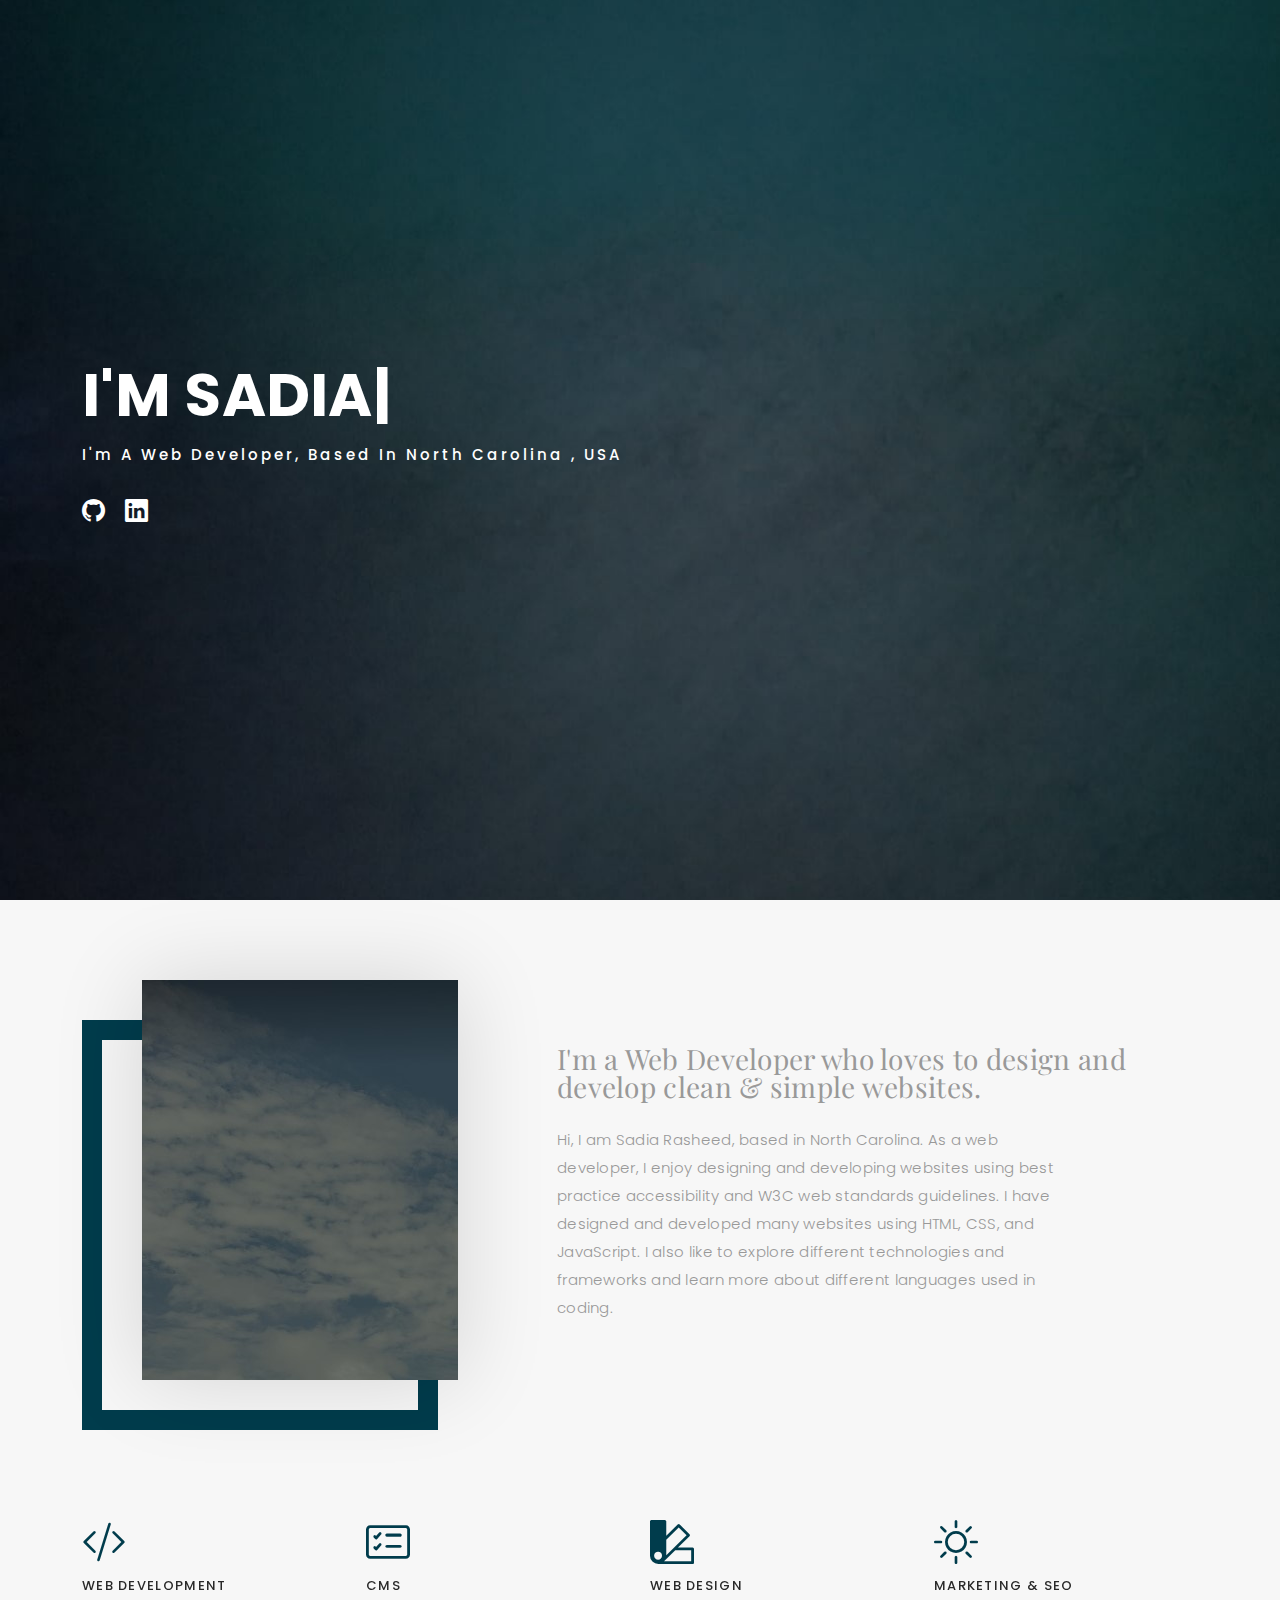
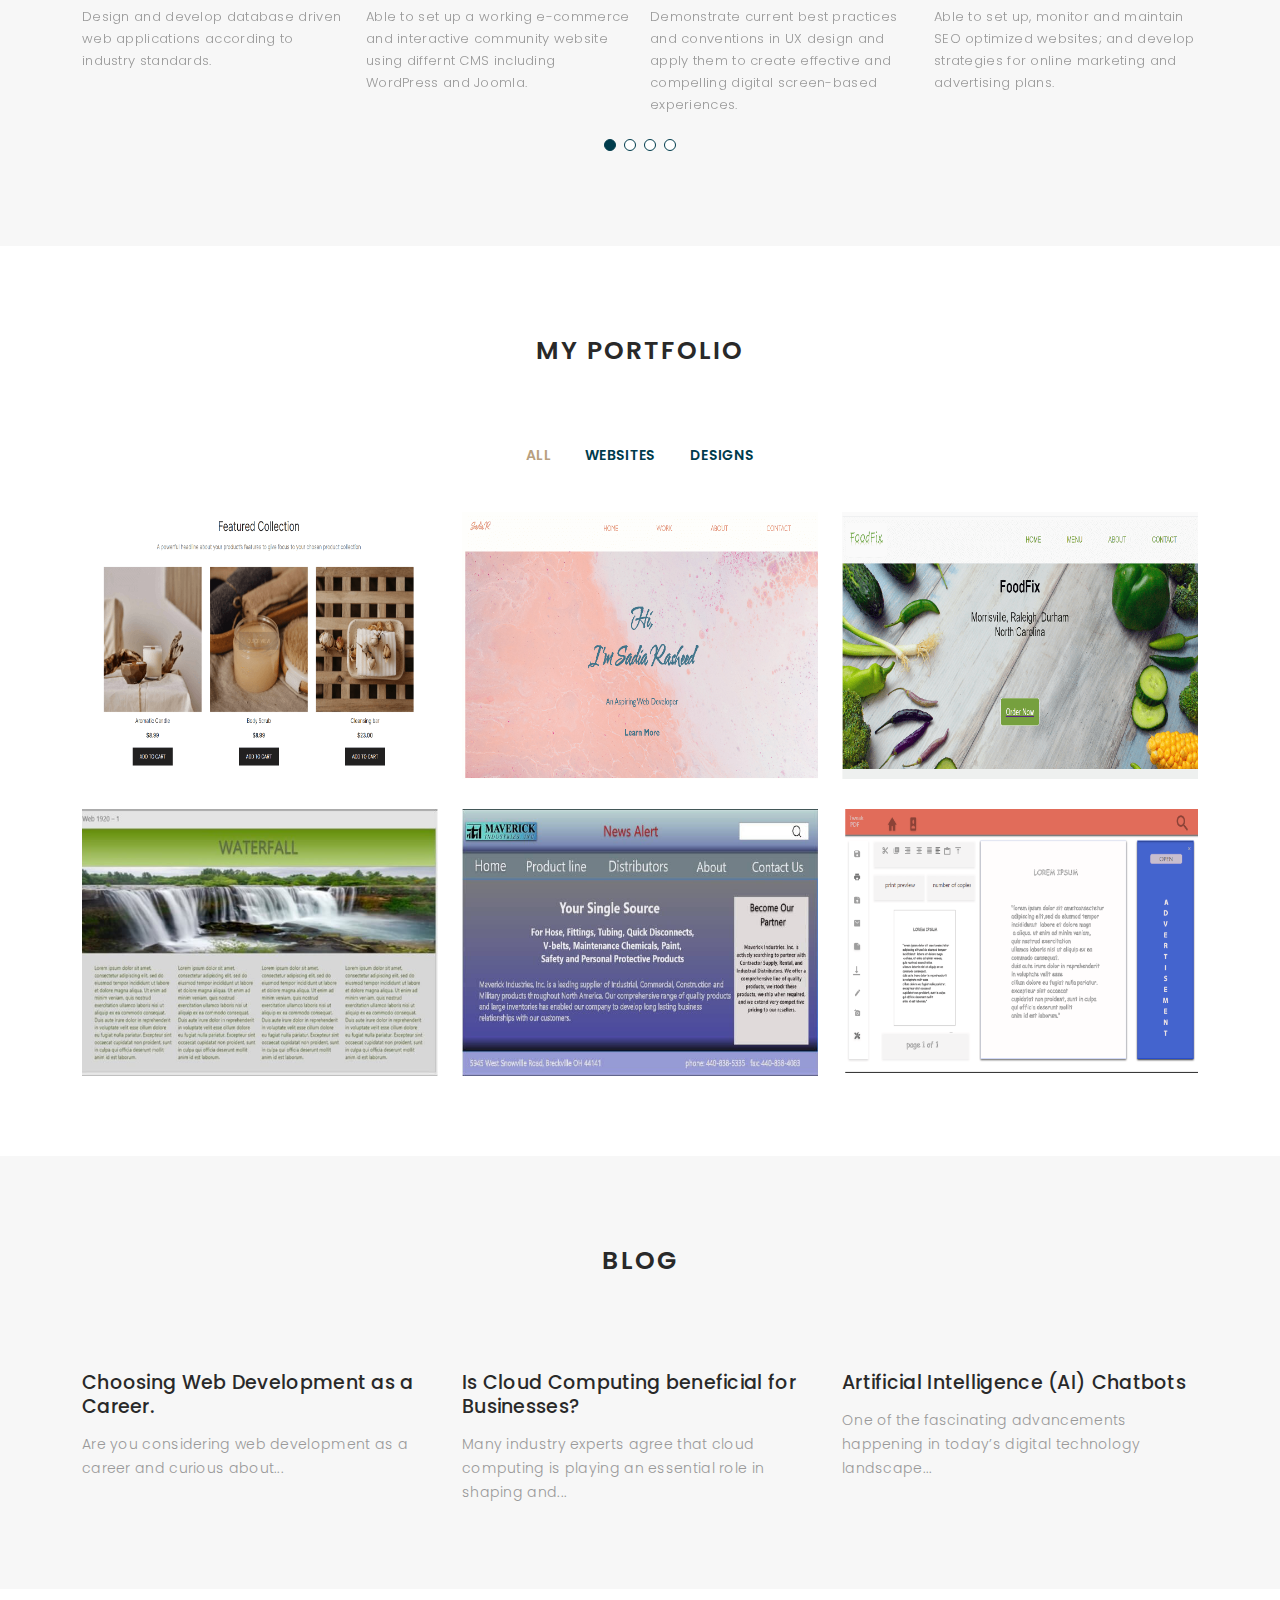
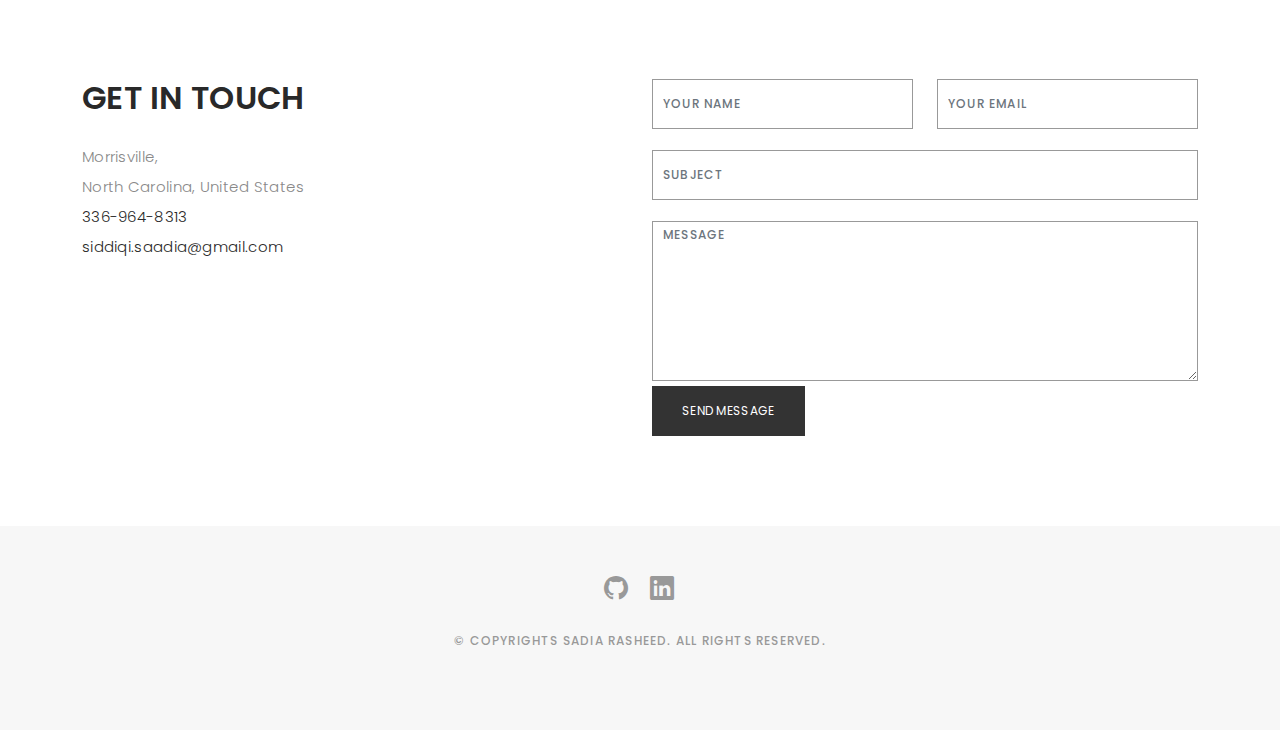
<file: index.html>
<!DOCTYPE html>
<html lang="en">

<head>
  <meta charset="utf-8">
  <meta content="width=device-width, initial-scale=1.0" name="viewport">

  <title>Sadia Rasheed</title>
  <meta content="" name="description">
  <meta content="" name="keywords">

  <!-- Favicons -->
  
  <link href="assets/img/logo.png" rel="icon">
  <link href="assets/img/apple-touch-icon.png" rel="apple-touch-icon">

  <!-- Google Fonts -->
  <link
    href="https://fonts.googleapis.com/css?family=Poppins:300,300i,400,400i,500,500i,600,600i,700,700i|Playfair+Display:400,400i,500,500i,600,600i,700,700i,900,900i"
    rel="stylesheet">

  <!-- Vendor CSS Files -->
  <link href="assets/vendor/bootstrap/css/bootstrap.min.css" rel="stylesheet">
  <link href="assets/vendor/bootstrap-icons/bootstrap-icons.css" rel="stylesheet">
  <link href="assets/vendor/boxicons/css/boxicons.min.css" rel="stylesheet">
  <link href="assets/vendor/glightbox/css/glightbox.min.css" rel="stylesheet">
  <link href="assets/vendor/swiper/swiper-bundle.min.css" rel="stylesheet">

  <!-- Template Main CSS File -->
  <link href="assets/css/style.css" rel="stylesheet">

  <!-- =======================================================
  * Template Name: Folio
  * Updated: Mar 10 2023 with Bootstrap v5.2.3
  * Template URL: https://bootstrapmade.com/folio-bootstrap-portfolio-template/
  * Author: BootstrapMade.com
  * License: https://bootstrapmade.com/license/
  ======================================================== -->
</head>

<body>

  <!-- ======= Header ======= -->
  <header id="header" class="fixed-top ">
    <div class="container d-flex align-items-center justify-content-between">

      <a href="index.html" class="logo"><img src="assets/img/logo.png" alt="logo" class="img-fluid"></a>
      <!-- Uncomment below if you prefer to use an text logo -->
      <!-- <h1 class="logo"><a href="index.html">Folio</a></h1> -->

      <nav id="navbar" class="navbar">
        <ul>
          <li><a class="nav-link scrollto active" href="#hero">Home</a></li>
          <li><a class="nav-link scrollto" href="#about">About</a></li>
          <li><a class="nav-link  scrollto" href="#portfolio">Portfolio</a></li>
          <li><a class="nav-link  scrollto" href="#journal">Blog</a></li>

          <li><a class="nav-link scrollto" href="#contact">Contact</a></li>
          <li><a href="assets/img/Sadia Resume-Recent.pdf" download>Resume</a></li>
        </ul>
        <i class="bi bi-list mobile-nav-toggle"></i>
      </nav><!-- .navbar -->

    </div>
  </header><!-- End Header -->

  <!-- ======= Hero Section ======= -->
  <div id="hero" class="home">

    <div class="container">
      <div class="hero-content">
        <h1>I'm <span class="typed" data-typed-items="SADIA RASHEED,A WEB Developer"></span></h1>
        <p>I'm a web Developer, based in North Carolina , USA</p>

        <ul class="list-unstyled list-social">
          <li><a href="https://github.com/RasheedSadia"><i class="bi bi-github"></i></a></li>
          <li><a href="https://www.linkedin.com/in/sadia-r-399810aa/"><i class="bi bi-linkedin"></i></a></li>
        </ul>
      </div>
    </div>
  </div><!-- End Hero -->

  <main id="main">

    <!-- ======= About Section ======= -->
    <div id="about" class="paddsection">
      <div class="container">
        <div class="row justify-content-between">

          <div class="col-lg-4 ">
            <div class="div-img-bg">
              <div class="about-img">
                <img src="assets/img/me.jpg" class="img-responsive" alt="image of sky with clouds">
              </div>
            </div>
          </div>

          <div class="col-lg-7">
            <div class="about-descr">

              <p class="p-heading">I'm a Web Developer who loves to design and develop clean & simple websites.
              </p>
              <p class="separator"> Hi, I am Sadia Rasheed, based in North Carolina. As a web developer, I enjoy
                designing and developing websites using best practice accessibility and W3C web standards guidelines. I
                have designed and developed many websites using HTML, CSS, and JavaScript. I also like to explore
                different technologies and frameworks and learn more about different languages used in coding. </p>

            </div>

          </div>
        </div>
      </div>
    </div><!-- End About Section -->

    <!-- ======= Services Section ======= -->
    <div id="services">
      <div class="container">

        <div class="services-slider swiper" data-aos="fade-up" data-aos-delay="100">
          <div class="swiper-wrapper">
            <div class="swiper-slide">
              <div class="services-block">
                <i class="bi bi-code-slash"></i>
                <span>WEB DEVELOPMENT</span>
                <p class="separator">Design and develop database driven web applications according to industry
                  standards. </p>
              </div>
            </div><!-- End testimonial item -->



            <div class="swiper-slide">
              <div class="services-block">
                <i class="bi bi-card-checklist"></i>
                <span>CMS</span>
                <p class="separator"> Able to set up a working e-commerce and interactive community website using
                  differnt CMS including
                  WordPress and Joomla. </p>
              </div>
            </div><!-- End testimonial item -->

            <div class="swiper-slide">
              <div class="services-block">
                <i class="bi bi-palette2"></i>
                <span>WEB DESIGN</span>
                <p class="separator">Demonstrate current best practices and conventions in UX design and apply them to
                  create effective and compelling digital screen-based experiences. </p>
              </div>
            </div><!-- End testimonial item -->


            <div class="swiper-slide">
              <div class="services-block">
                <i class="bi bi-brightness-high"></i>
                <span> MARKETING & SEO</span>
                <p class="separator">Able to set up, monitor and maintain SEO optimized websites; and develop strategies
                  for online marketing and advertising plans. </p>
              </div>
            </div><!-- End testimonial item -->



          </div>
          <div class="swiper-pagination"></div>
        </div>

      </div>

    </div><!-- End Services Section -->

    <!-- ======= Portfolio Section  ======= -->
    <div id="portfolio" class="paddsection">

      <div class="container">
        <div class="section-title text-center">
          <h2>My Portfolio</h2>
        </div>
      </div>

      <div class="container">

        <div class="row">
          <div class="col-lg-12 d-flex justify-content-center">
            <ul id="portfolio-flters">
              <li data-filter="*" class="filter-active">All</li>
              <li data-filter=".filter-card">Websites</li>
              <li data-filter=".filter-web">designs</li>
            </ul>
          </div>
        </div>
        <!-- ======= Portfolio Section    ======= -->
        <div class="row portfolio-container">

          <!--web 1-->
          <div class="col-lg-4 col-md-6 portfolio-item filter-card">
            <img src="assets/img/portfolio/splash.png" class="img-fluid" alt="image of the Splash website">
            <div class="portfolio-info">
              <h4>Splash-Ecommerce WordPress website</h4>
              <p>website</p>
              <!--edit
             <a href="assets/img/portfolio/splash.png" data-gallery="portfolioGallery"
                class="portfolio-lightbox preview-link" title="SPLASH-An e-commerce website."><i
                  class="bx bx-plus"></i></a>
                -->
              <a href="website1.html" target="_blank" class="details-link" title="More Details"><i
                  class="bx bx-link"></i></a>
            </div>
          </div>
          <!--web 2-->

          <div class="col-lg-4 col-md-6 portfolio-item filter-card">
            <img src="assets/img/portfolio/web_portfolio1.png" class="img-fluid" alt="image of portfolio website">
            <div class="portfolio-info">
              <h4>Portfolio- HTML/CSS</h4>
              <p>website</p>
              <!--
              <a href="assets/img/portfolio/web_portfolio1.png" data-gallery="portfolioGallery"
                class="portfolio-lightbox preview-link" title="Card 2"><i class="bx bx-plus"></i></a>
             
              -->
              <a href="website2.html" class="details-link" title="More Details"><i class="bx bx-link"></i></a>
            </div>

          </div>

          <!--web 3-->


          <div class="col-lg-4 col-md-6 portfolio-item filter-card">
            <img src="assets/img/portfolio/foodfix1.png" class="img-fluid" alt="image of an e-commerce website">
            <div class="portfolio-info">
              <h4>FoodFix-Ecommerce website, HTML/CSS</h4>
              <p>website</p>
              <!--
              <a href="assets/img/portfolio/foodfix1.png" data-gallery="portfolioGallery"
                class="portfolio-lightbox preview-link" title="Card 2"><i class="bx bx-plus"></i></a>
-->
              <a href="website3.html" class="details-link" title="More Details"><i class="bx bx-link"></i></a>
            </div>
          </div>
          <!-- ======= Portfolio Section_ prototypes ======= -->

          <!--1-->
          <div class="col-lg-4 col-md-6 portfolio-item filter-web">
            <img src="assets/img/portfolio/waterfall.jpg" class="img-fluid" alt=" image of a prototype-waterfall">
            <div class="portfolio-info">
              <h4>Waterfall- Adobe XD</h4>
              <p>Prototype</p>
              <!--
              <a href="assets/img/portfolio/waterfall.jpg" data-gallery="portfolioGallery"
                class="portfolio-lightbox preview-link" title=" Prototype_Waterfall"><i class="bx bx-plus"></i></a>
-->
              <a href="portfolio-details.html" class="details-link" title="More Details"><i class="bx bx-link"></i></a>
            </div>
          </div>
          <!--2-->

          <div class="col-lg-4 col-md-6 portfolio-item filter-web">
            <img src="assets/img/portfolio/prototype1.jpg" class="img-fluid" alt=" image of a prototype">
            <div class="portfolio-info">
              <h4>Maverick-Adobe XD</h4>
              <p>Prototype</p>
              <!--
              <a href="assets/img/portfolio/prototype1.jpg" data-gallery="portfolioGallery"
                class="portfolio-lightbox preview-link" title=" prototype_Redesign Webpage"><i
                  class="bx bx-plus"></i></a>
-->
              <a href="portfolio-details1.html" class="details-link" title="More Details"><i class="bx bx-link"></i></a>
            </div>
          </div>
          <!--3-->

          <div class="col-lg-4 col-md-6 portfolio-item filter-web">
            <img src="assets/img/portfolio/tweak1.png" class="img-fluid" alt=" image of a prototype Tweak pdf">
            <div class="portfolio-info">
              <h4>Tweak PDF- Adobe XD</h4>
              <p>Prototype</p>
              <!--
              <a href="assets/img/portfolio/tweak1.png" data-gallery="portfolioGallery"
                class="portfolio-lightbox preview-link" title="Web 2"><i class="bx bx-plus"></i></a>
-->
              <a href="portfolio-detail2.html" class="details-link" title="More Details"><i class="bx bx-link"></i></a>
            </div>
          </div>

        </div>

      </div>

    </div><!-- End Portfolio Section -->

    <!-- ======= Blog Section ======= -->
    <div id="journal" class="text-left paddsection">

      <div class="container">
        <div class="section-title text-center">
          <h2>Blog</h2>
        </div>
      </div>
      <!---------------blog 1------------------>
      <div class="container">
        <div class="journal-block">
          <div class="row">

            <div class="col-lg-4 col-md-6">
              <div class="journal-info">

                <div class="journal-txt">

                  <h4><a href="https://rasadia.wordpress.com/2023/04/10/choosing-web-development-as-a-career/"
                      target="_blank">Choosing Web Development as a Career.</a></h4>
                  <p class="separator">Are you considering web development as a career and curious about...
                  </p>
                </div>
              </div>
            </div>
            <!---------------blog 2------------------>
            <div class="col-lg-4 col-md-6">
              <div class="journal-info">

                <div class="journal-txt">

                  <h4><a href="https://rasadia.wordpress.com/2023/01/19/is-cloud-computing-beneficial-for-businesses/ "
                      target="_blank">Is Cloud Computing beneficial for Businesses?</a></h4>
                  <p class="separator"> Many industry experts agree that cloud computing is playing an essential role in
                    shaping and...
                  </p>

                </div>

              </div>
            </div>
            <!---------------blog 3------------------>
            <div class="col-lg-4 col-md-6">
              <div class="journal-info">


                <div class="journal-txt">

                  <h4><a href="https://rasadia.wordpress.com/2023/01/12/artificial-intelligenceai-chatbots/"
                      target="_blank">Artificial Intelligence (AI) Chatbots</a></h4>
                  <p class="separator">One of the fascinating advancements happening in today’s digital technology
                    landscape...
                  </p>

                </div>

              </div>
            </div>

          </div>
        </div>
      </div>

    </div><!-- End Journal Section -->

    <!-- ======= Contact Section ======= -->
    <div id="contact" class="paddsection">
      <div class="container">
        <div class="contact-block1">
          <div class="row">

            <div class="col-lg-6">
              <div class="contact-contact">

                <h2 class="mb-30">GET IN TOUCH</h2>

                <ul class="contact-details">
                  <li><span>Morrisville,</span></li>
                  <li><span>North Carolina, United States</span></li>
                  <li><span><a href="tel:3369648313"> 336-964-8313</a></span></li>
                  <li><span><a href="mailto:siddiqi.saadia@gmail.com"
                        target="_blank">siddiqi.saadia@gmail.com</a></span></li>
                </ul>

              </div>
            </div>

            <div class="col-lg-6">
              <form action="forms/contact.php" method="post" role="form" class="php-email-form">
                <div class="row gy-3">

                  <div class="col-lg-6">
                    <div class="form-group contact-block1">
                      <input type="text" name="name" class="form-control" id="name" placeholder="Your Name" required>
                    </div>
                  </div>

                  <div class="col-lg-6">
                    <div class="form-group">
                      <input type="email" class="form-control" name="email" id="email" placeholder="Your Email"
                        required>
                    </div>
                  </div>

                  <div class="col-lg-12">
                    <div class="form-group">
                      <input type="text" class="form-control" name="subject" id="subject" placeholder="Subject"
                        required>
                    </div>
                  </div>

                  <div class="col-lg-12">
                    <div class="form-group">
                      <textarea class="form-control" name="message" placeholder="Message" required></textarea>
                    </div>
                  </div>


                  <div class="mt-0">
                    <a class="btn btn-dark" href="mailto:siddiqi.saadia@gmail.com">Send Message</a>
                  </div>

                </div>
              </form>
            </div>
          </div>
        </div>
      </div>
    </div><!-- End Contact Section -->

  </main><!-- End #main -->

  <!-- ======= Footer ======= -->
  <div id="footer" class="text-center">
    <div class="container">
      <div class="socials-media text-center">

        <ul class="list-unstyled">

          <li><a href="https://github.com/RasheedSadia"><i class="bi bi-github"></i></a></li>
          <li><a href="https://www.linkedin.com/in/sadia-r-399810aa/"><i class="bi bi-linkedin"></i></a></li>
        </ul>

      </div>

      <p>&copy; Copyrights Sadia Rasheed. All rights reserved.</p>

      <div class="credits">
        <!--
        All the links in the footer should remain intact.
        You can delete the links only if you purchased the pro version.
        Licensing information: https://bootstrapmade.com/license/
        Purchase the pro version with working PHP/AJAX contact form: https://bootstrapmade.com/buy/?theme=Folio
      -->

      </div>

    </div>
  </div><!-- End Footer -->

  <a href="#" class="back-to-top d-flex align-items-center justify-content-center"><i
      class="bi bi-arrow-up-short"></i></a>

  <!-- Vendor JS Files -->
  <script src="assets/vendor/bootstrap/js/bootstrap.bundle.min.js"></script>
  <script src="assets/vendor/glightbox/js/glightbox.min.js"></script>
  <script src="assets/vendor/isotope-layout/isotope.pkgd.min.js"></script>
  <script src="assets/vendor/swiper/swiper-bundle.min.js"></script>
  <script src="assets/vendor/typed.js/typed.min.js"></script>
  <script src="assets/vendor/php-email-form/validate.js"></script>

  <!-- Template Main JS File -->
  <script src="assets/js/main.js"></script>

</body>

</html>
</file>
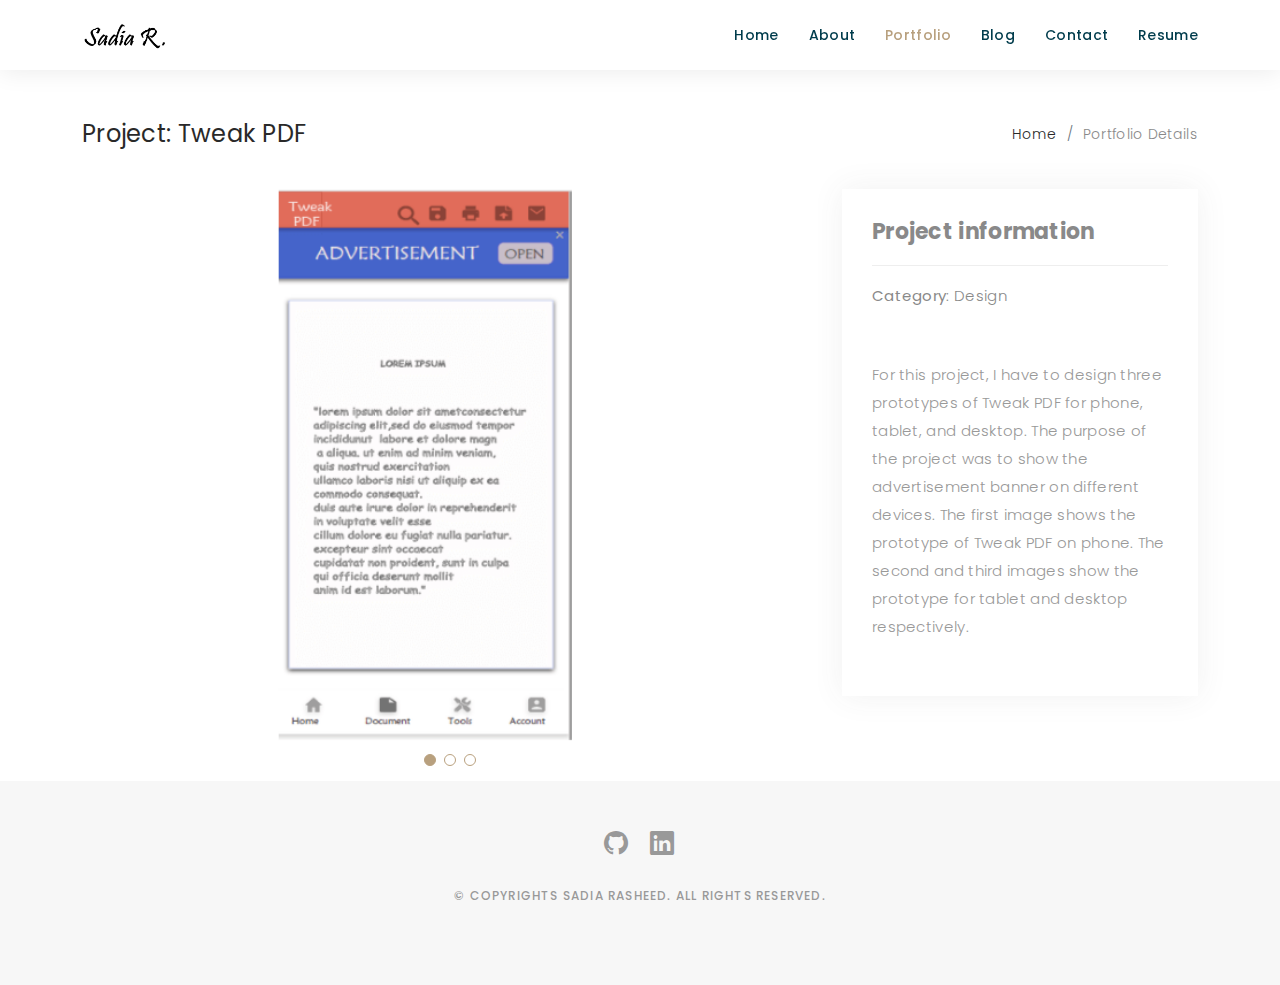
<file: portfolio-detail2.html>
<!DOCTYPE html>
<html lang="en">

<head>
    <meta charset="utf-8">
    <meta content="width=device-width, initial-scale=1.0" name="viewport">

    <title>Portfolio Details </title>
    <meta content="" name="description">
    <meta content="" name="keywords">

    <!-- Favicons -->
    <link href="assets/img/logo.png" rel="icon">
    <link href="assets/img/apple-touch-icon.png" rel="apple-touch-icon">

    <!-- Google Fonts -->
    <link
        href="https://fonts.googleapis.com/css?family=Poppins:300,300i,400,400i,500,500i,600,600i,700,700i|Playfair+Display:400,400i,500,500i,600,600i,700,700i,900,900i"
        rel="stylesheet">

    <!-- Vendor CSS Files -->
    <link href="assets/vendor/bootstrap/css/bootstrap.min.css" rel="stylesheet">
    <link href="assets/vendor/bootstrap-icons/bootstrap-icons.css" rel="stylesheet">
    <link href="assets/vendor/boxicons/css/boxicons.min.css" rel="stylesheet">
    <link href="assets/vendor/glightbox/css/glightbox.min.css" rel="stylesheet">
    <link href="assets/vendor/swiper/swiper-bundle.min.css" rel="stylesheet">

    <!-- Template Main CSS File -->
    <link href="assets/css/style.css" rel="stylesheet">

    <!-- =======================================================
  * Template Name: Folio
  * Updated: Mar 10 2023 with Bootstrap v5.2.3
  * Template URL: https://bootstrapmade.com/folio-bootstrap-portfolio-template/
  * Author: BootstrapMade.com
  * License: https://bootstrapmade.com/license/
  ======================================================== -->
</head>

<body>

    <!-- ======= Header ======= -->
    <header id="header" class="fixed-top header-inner-pages">
        <div class="container d-flex align-items-center justify-content-between">

            <a href="index.html" class="logo"><img src="assets/img/logo.png" alt="logo" class="img-fluid"></a>
            <!-- Uncomment below if you prefer to use an text logo -->
            <!-- <h1 class="logo"><a href="index.html">Folio</a></h1> -->

            <nav id="navbar" class="navbar">
                <ul>
                    <li><a class="nav-link scrollto " href="index.html">Home</a></li>
                    <li><a class="nav-link scrollto" href="#about">About</a></li>
                    <li><a class="nav-link active  scrollto" href="#portfolio">Portfolio</a></li>
                    <li><a class="nav-link  scrollto" href="#journal">Blog</a></li>
                    <li><a class="nav-link  scrollto " href="#contact">Contact</a></li>
                    <li><a href="assets/img/Sadia Resume-Recent.pdf" download>Resume</a></li>
                </ul>
                <i class="bi bi-list mobile-nav-toggle"></i>
            </nav><!-- .navbar -->

        </div>
    </header><!-- End Header -->

    <main id="main">

        <!-- ======= Breadcrumbs Section ======= -->
        <section class="breadcrumbs">
            <div class="container">

                <div class="d-flex justify-content-between align-items-center">
                    <h2><Strong> Project: Tweak PDF</Strong></h2>
                    <ol>
                        <li><a href="index.html">Home</a></li>

                        <li>Portfolio Details</li>
                    </ol>
                </div>

            </div>
        </section><!-- Breadcrumbs Section -->

        <!-- ======= Portfolio Details Section ======= -->
        <section id="portfolio-details" class="portfolio-details">
            <div class="container">

                <div class="row gy-4">

                    <div class="col-lg-8">
                        <div class="portfolio-details-slider swiper">
                            <div class="swiper-wrapper align-items-center">

                                <div class="swiper-slide">
                                    <img src="assets/img/portfolio/tweak.png" alt="image of prototype tweak PDF for mobile device">
                                </div>

                              
                                <div class="swiper-slide">
                                    <img src="assets/img/portfolio/tweak2.png" alt="image of prototype tweak PDF for tablets">
                                </div>

                                <div class="swiper-slide">
                                    <img src="assets/img/portfolio/tweak1.png" alt="image of prototype tweak PDF for desktop">
                                </div>
                            </div>
                            <div class="swiper-pagination"></div>
                        </div>
                    </div>

                    <div class="col-lg-4">
                        <div class="portfolio-info">
                            
                            <h3>Project information</h3>
                            <ul>
                                
                        
                                <li><strong>Category</strong>: Design </li>

                                <div class="portfolio-description">

                                    <p>
                                        For this project, I have to design three prototypes of Tweak PDF for phone, tablet, and desktop. The purpose of the project was to show the advertisement banner on different devices. The first image shows the prototype of Tweak PDF on phone. The second and third images show the prototype for tablet and desktop respectively. </p>
                                </div>
                                
                            </ul>
                        </div>

                    </div>

                </div>

            </div>
        </section><!-- End Portfolio Details Section -->

    </main><!-- End #main -->

    <!-- ======= Footer ======= -->
    <div id="footer" class="text-center">
        <div class="container">
            <div class="socials-media text-center">

                <ul class="list-unstyled">

                    <li><a href="https://github.com/RasheedSadia"><i class="bi bi-github"></i></a></li>
                    <li><a href="https://www.linkedin.com/in/sadia-r-399810aa/"><i class="bi bi-linkedin"></i></a></li>
                </ul>

            </div>

            <p>&copy; Copyrights Sadia Rasheed. All rights reserved.</p>

            <div class="credits">
                <!--
        All the links in the footer should remain intact.
        You can delete the links only if you purchased the pro version.
        Licensing information: https://bootstrapmade.com/license/
        Purchase the pro version with working PHP/AJAX contact form: https://bootstrapmade.com/buy/?theme=Folio
      -->

            </div>

        </div>
    </div><!-- End Footer -->

    <a href="#" class="back-to-top d-flex align-items-center justify-content-center"><i
            class="bi bi-arrow-up-short"></i></a>

    <!-- Vendor JS Files -->
    <script src="assets/vendor/bootstrap/js/bootstrap.bundle.min.js"></script>
    <script src="assets/vendor/glightbox/js/glightbox.min.js"></script>
    <script src="assets/vendor/isotope-layout/isotope.pkgd.min.js"></script>
    <script src="assets/vendor/swiper/swiper-bundle.min.js"></script>
    <script src="assets/vendor/typed.js/typed.min.js"></script>
    <script src="assets/vendor/php-email-form/validate.js"></script>

    <!-- Template Main JS File -->
    <script src="assets/js/main.js"></script>

</body>

</html>
</file>
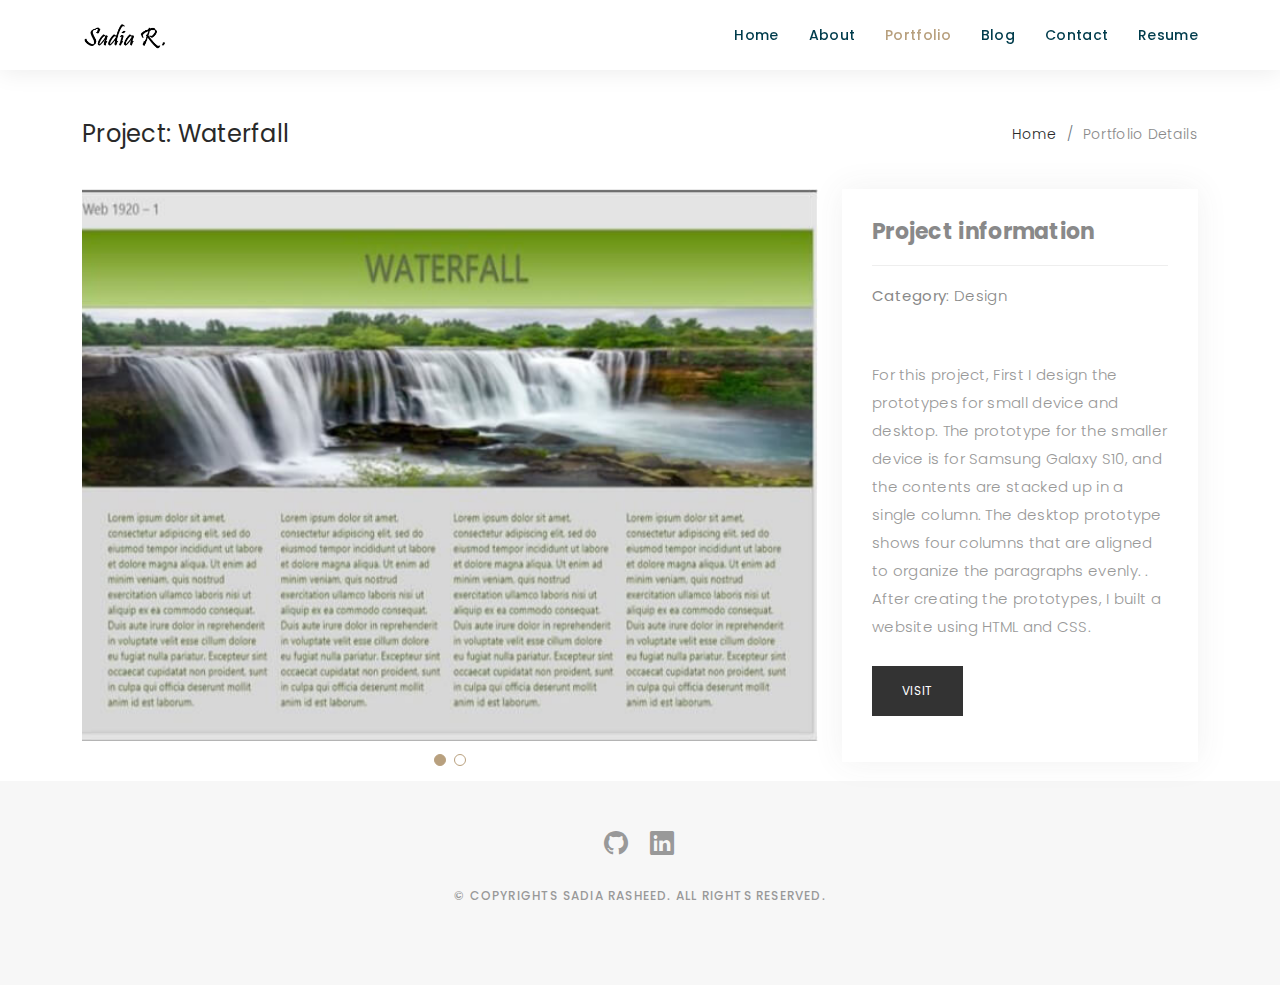
<file: portfolio-details.html>
<!DOCTYPE html>
<html lang="en">

<head>
  <meta charset="utf-8">
  <meta content="width=device-width, initial-scale=1.0" name="viewport">

  <title>Portfolio Details </title>
  <meta content="" name="description">
  <meta content="" name="keywords">

  <!-- Favicons -->
  <link href="assets/img/logo.png" rel="icon">
  <link href="assets/img/apple-touch-icon.png" rel="apple-touch-icon">

  <!-- Google Fonts -->
  <link href="https://fonts.googleapis.com/css?family=Poppins:300,300i,400,400i,500,500i,600,600i,700,700i|Playfair+Display:400,400i,500,500i,600,600i,700,700i,900,900i" rel="stylesheet">

  <!-- Vendor CSS Files -->
  <link href="assets/vendor/bootstrap/css/bootstrap.min.css" rel="stylesheet">
  <link href="assets/vendor/bootstrap-icons/bootstrap-icons.css" rel="stylesheet">
  <link href="assets/vendor/boxicons/css/boxicons.min.css" rel="stylesheet">
  <link href="assets/vendor/glightbox/css/glightbox.min.css" rel="stylesheet">
  <link href="assets/vendor/swiper/swiper-bundle.min.css" rel="stylesheet">

  <!-- Template Main CSS File -->
  <link href="assets/css/style.css" rel="stylesheet">

  <!-- =======================================================
  * Template Name: Folio
  * Updated: Mar 10 2023 with Bootstrap v5.2.3
  * Template URL: https://bootstrapmade.com/folio-bootstrap-portfolio-template/
  * Author: BootstrapMade.com
  * License: https://bootstrapmade.com/license/
  ======================================================== -->
</head>

<body>

  <!-- ======= Header ======= -->
  <header id="header" class="fixed-top header-inner-pages">
    <div class="container d-flex align-items-center justify-content-between">

      <a href="index.html" class="logo"><img src="assets/img/logo.png" alt="logo" class="img-fluid"></a>
      <!-- Uncomment below if you prefer to use an text logo -->
      <!-- <h1 class="logo"><a href="index.html">Folio</a></h1> -->

      <nav id="navbar" class="navbar">
        <ul>
          <li><a class="nav-link scrollto " href="index.html">Home</a></li>
          <li><a class="nav-link scrollto" href="#about">About</a></li>
          <li><a class="nav-link active  scrollto" href="#portfolio">Portfolio</a></li>
          <li><a class="nav-link  scrollto" href="#journal">Blog</a></li>
          <li><a class="nav-link  scrollto " href="#contact">Contact</a></li>
          <li><a href="assets/img/Sadia Resume-Recent.pdf" download >Resume</a></li>
        </ul>
        <i class="bi bi-list mobile-nav-toggle"></i>
      </nav><!-- .navbar -->

    </div>
  </header><!-- End Header -->

  <main id="main">

    <!-- ======= Breadcrumbs Section ======= -->
    <section class="breadcrumbs">
      <div class="container">

        <div class="d-flex justify-content-between align-items-center">
          <h2><Strong> Project: Waterfall</Strong></h2>
          <ol>
            <li><a href="index.html">Home</a></li>
            
            <li>Portfolio Details</li>
          </ol>
        </div>

      </div>
    </section><!-- Breadcrumbs Section -->

    <!-- ======= Portfolio Details Section ======= -->
    <section id="portfolio-details" class="portfolio-details">
      <div class="container">

        <div class="row gy-4">

          <div class="col-lg-8">
            <div class="portfolio-details-slider swiper">
              <div class="swiper-wrapper align-items-center">

                <div class="swiper-slide">
                  <img src="assets/img/portfolio/waterfall.jpg" alt=" image of a prototype-waterfall desktop version">
                </div>

                <div class="swiper-slide">
                  <img src="assets/img/portfolio/waterfall2.png" alt="image of a prototype-waterfall mobile version">
                </div>

              

              </div>
              <div class="swiper-pagination"></div>
            </div>
          </div>

          <div class="col-lg-4">
            <div class="portfolio-info">
              <h3>Project information</h3>
              <ul>
                <li><strong>Category</strong>: Design </li>
                
                <div class="portfolio-description">
                  
                  <p>
                    For this project, First I design the prototypes  for small device and desktop. The prototype for the smaller device is for Samsung Galaxy S10, and the contents are stacked up in a single column. The desktop prototype shows four columns that are aligned to organize the paragraphs evenly. .  After creating the prototypes, I built a website using HTML and CSS.  </p>
                </div>
                 <a href="https://wcet.waketech.edu/srasheed/waterfall/index.html" target="_blank" class="btn btn-light" role="button">Visit</a>
              </ul>
            </div>
           
          </div>

        </div>

      </div>
    </section><!-- End Portfolio Details Section -->

  </main><!-- End #main -->

  <!-- ======= Footer ======= -->
  <div id="footer" class="text-center">
    <div class="container">
      <div class="socials-media text-center">

        <ul class="list-unstyled">
       
          <li><a href="https://github.com/RasheedSadia"><i class="bi bi-github"></i></a></li>
          <li><a href="https://www.linkedin.com/in/sadia-r-399810aa/"><i class="bi bi-linkedin"></i></a></li>
        </ul>

      </div>

      <p>&copy; Copyrights Sadia Rasheed. All rights reserved.</p>

      <div class="credits">
        <!--
        All the links in the footer should remain intact.
        You can delete the links only if you purchased the pro version.
        Licensing information: https://bootstrapmade.com/license/
        Purchase the pro version with working PHP/AJAX contact form: https://bootstrapmade.com/buy/?theme=Folio
      -->
       
      </div>

    </div>
  </div><!-- End Footer -->

  <a href="#" class="back-to-top d-flex align-items-center justify-content-center"><i class="bi bi-arrow-up-short"></i></a>

  <!-- Vendor JS Files -->
  <script src="assets/vendor/bootstrap/js/bootstrap.bundle.min.js"></script>
  <script src="assets/vendor/glightbox/js/glightbox.min.js"></script>
  <script src="assets/vendor/isotope-layout/isotope.pkgd.min.js"></script>
  <script src="assets/vendor/swiper/swiper-bundle.min.js"></script>
  <script src="assets/vendor/typed.js/typed.min.js"></script>
  <script src="assets/vendor/php-email-form/validate.js"></script>

  <!-- Template Main JS File -->
  <script src="assets/js/main.js"></script>

</body>

</html>
</file>
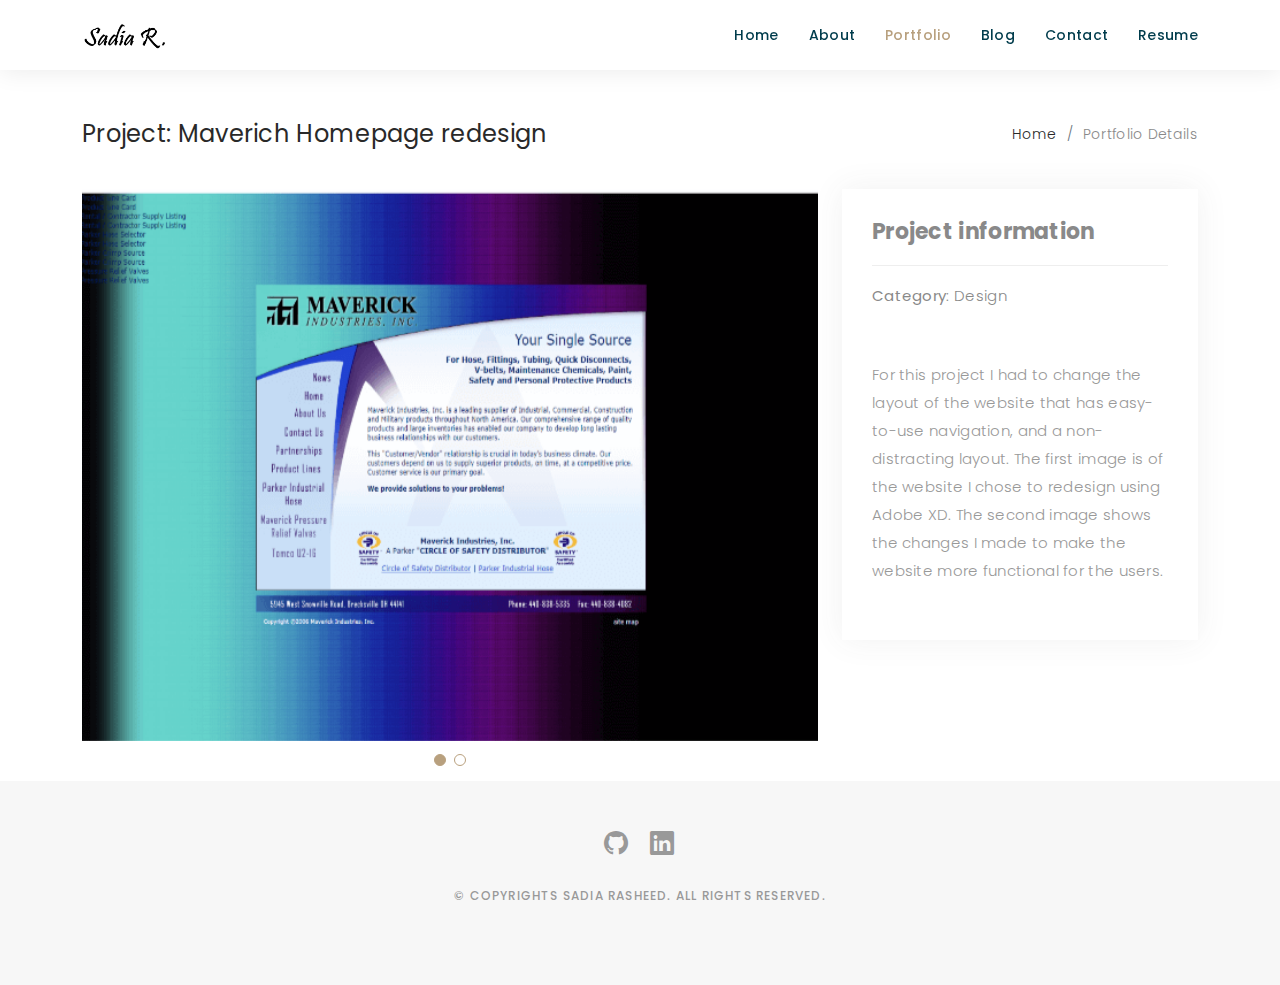
<file: portfolio-details1.html>
<!DOCTYPE html>
<html lang="en">

<head>
  <meta charset="utf-8">
  <meta content="width=device-width, initial-scale=1.0" name="viewport">

  <title>Portfolio Details </title>
  <meta content="" name="description">
  <meta content="" name="keywords">

  <!-- Favicons -->
  <link href="assets/img/logo.png" rel="icon">
  <link href="assets/img/apple-touch-icon.png" rel="apple-touch-icon">

  <!-- Google Fonts -->
  <link href="https://fonts.googleapis.com/css?family=Poppins:300,300i,400,400i,500,500i,600,600i,700,700i|Playfair+Display:400,400i,500,500i,600,600i,700,700i,900,900i" rel="stylesheet">

  <!-- Vendor CSS Files -->
  <link href="assets/vendor/bootstrap/css/bootstrap.min.css" rel="stylesheet">
  <link href="assets/vendor/bootstrap-icons/bootstrap-icons.css" rel="stylesheet">
  <link href="assets/vendor/boxicons/css/boxicons.min.css" rel="stylesheet">
  <link href="assets/vendor/glightbox/css/glightbox.min.css" rel="stylesheet">
  <link href="assets/vendor/swiper/swiper-bundle.min.css" rel="stylesheet">

  <!-- Template Main CSS File -->
  <link href="assets/css/style.css" rel="stylesheet">

  <!-- =======================================================
  * Template Name: Folio
  * Updated: Mar 10 2023 with Bootstrap v5.2.3
  * Template URL: https://bootstrapmade.com/folio-bootstrap-portfolio-template/
  * Author: BootstrapMade.com
  * License: https://bootstrapmade.com/license/
  ======================================================== -->
</head>

<body>

  <!-- ======= Header ======= -->
  <header id="header" class="fixed-top header-inner-pages">
    <div class="container d-flex align-items-center justify-content-between">

      <a href="index.html" class="logo"><img src="assets/img/logo.png" alt="logo" class="img-fluid"></a>
      <!-- Uncomment below if you prefer to use an text logo -->
      <!-- <h1 class="logo"><a href="index.html">Folio</a></h1> -->

      <nav id="navbar" class="navbar">
        <ul>
          <li><a class="nav-link scrollto " href="index.html">Home</a></li>
          <li><a class="nav-link scrollto" href="#about">About</a></li>
          <li><a class="nav-link active  scrollto" href="#portfolio">Portfolio</a></li>
          <li><a class="nav-link  scrollto" href="#journal">Blog</a></li>
          <li><a class="nav-link  scrollto " href="#contact">Contact</a></li>
          <li><a href="assets/img/Sadia Resume-Recent.pdf"  download >Resume</a></li>
        </ul>
        <i class="bi bi-list mobile-nav-toggle"></i>
      </nav><!-- .navbar -->

    </div>
  </header><!-- End Header -->

  <main id="main">

    <!-- ======= Breadcrumbs Section ======= -->
    <section class="breadcrumbs">
      <div class="container">

        <div class="d-flex justify-content-between align-items-center">
          <h2><strong>Project: Maverich Homepage redesign</strong></h2>
          <ol>
            <li><a href="index.html">Home</a></li>
            <li>Portfolio Details</li>
          </ol>
        </div>

      </div>
    </section><!-- Breadcrumbs Section -->

    <!-- ======= Portfolio Details Section ======= -->
    <section id="portfolio-details" class="portfolio-details">
      <div class="container">

        <div class="row gy-4">

          <div class="col-lg-8">
            <div class="portfolio-details-slider swiper">
              <div class="swiper-wrapper align-items-center">

                <div class="swiper-slide">
                  <img src="assets/img/portfolio/prototype.png" alt="image of a bad design homepage">
                </div>

                <div class="swiper-slide">
                  <img src="assets/img/portfolio/prototype1.jpg" alt="image of a prototype of redesign homepage">
                </div>

              

              </div>
              <div class="swiper-pagination"></div>
            </div>
          </div>

          <div class="col-lg-4">
            <div class="portfolio-info">
              <h3>Project information</h3>
              <ul>
                <li><strong>Category</strong>: Design </li>
                
                <div class="portfolio-description">
                  
                  <p>
                    For this project I had to change the layout of the website that has easy-to-use navigation, and a non-distracting layout. The first image is of the website I chose to redesign using Adobe XD. The second image shows the changes I made to make the website more functional for the users. </div>
                  </ul>
            </div>
           
          </div>

        </div>

      </div>
    </section><!-- End Portfolio Details Section -->

  </main><!-- End #main -->

  <!-- ======= Footer ======= -->
  <div id="footer" class="text-center">
    <div class="container">
      <div class="socials-media text-center">

        <ul class="list-unstyled">
       
          <li><a href="https://github.com/RasheedSadia"><i class="bi bi-github"></i></a></li>
          <li><a href="https://www.linkedin.com/in/sadia-r-399810aa/"><i class="bi bi-linkedin"></i></a></li>
        </ul>

      </div>

      <p>&copy; Copyrights Sadia Rasheed. All rights reserved.</p>

      <div class="credits">
        <!--
        All the links in the footer should remain intact.
        You can delete the links only if you purchased the pro version.
        Licensing information: https://bootstrapmade.com/license/
        Purchase the pro version with working PHP/AJAX contact form: https://bootstrapmade.com/buy/?theme=Folio
      -->
       
      </div>

    </div>
  </div><!-- End Footer -->

  <a href="#" class="back-to-top d-flex align-items-center justify-content-center"><i class="bi bi-arrow-up-short"></i></a>

  <!-- Vendor JS Files -->
  <script src="assets/vendor/bootstrap/js/bootstrap.bundle.min.js"></script>
  <script src="assets/vendor/glightbox/js/glightbox.min.js"></script>
  <script src="assets/vendor/isotope-layout/isotope.pkgd.min.js"></script>
  <script src="assets/vendor/swiper/swiper-bundle.min.js"></script>
  <script src="assets/vendor/typed.js/typed.min.js"></script>
  <script src="assets/vendor/php-email-form/validate.js"></script>

  <!-- Template Main JS File -->
  <script src="assets/js/main.js"></script>

</body>

</html>
</file>
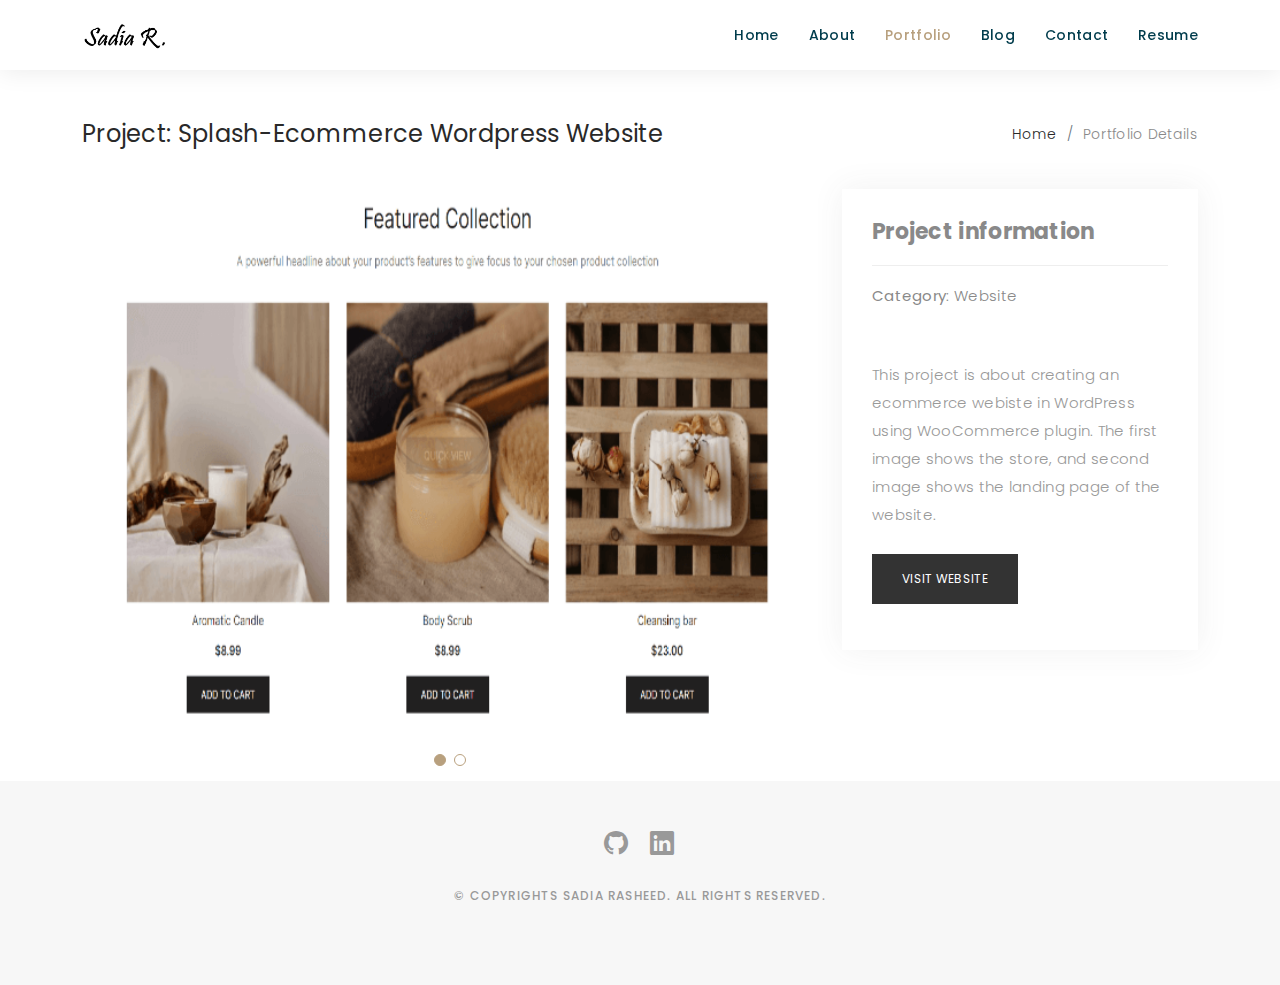
<file: website1.html>
<!DOCTYPE html>
<html lang="en">

<head>
  <meta charset="utf-8">
  <meta content="width=device-width, initial-scale=1.0" name="viewport">

  <title>Portfolio Details </title>
  <meta content="" name="description">
  <meta content="" name="keywords">

  <!-- Favicons -->
  <link href="assets/img/logo.png" rel="icon">
  <link href="assets/img/apple-touch-icon.png" rel="apple-touch-icon">

  <!-- Google Fonts -->
  <link href="https://fonts.googleapis.com/css?family=Poppins:300,300i,400,400i,500,500i,600,600i,700,700i|Playfair+Display:400,400i,500,500i,600,600i,700,700i,900,900i" rel="stylesheet">

  <!-- Vendor CSS Files -->
  <link href="assets/vendor/bootstrap/css/bootstrap.min.css" rel="stylesheet">
  <link href="assets/vendor/bootstrap-icons/bootstrap-icons.css" rel="stylesheet">
  <link href="assets/vendor/boxicons/css/boxicons.min.css" rel="stylesheet">
  <link href="assets/vendor/glightbox/css/glightbox.min.css" rel="stylesheet">
  <link href="assets/vendor/swiper/swiper-bundle.min.css" rel="stylesheet">

  <!-- Template Main CSS File -->
  <link href="assets/css/style.css" rel="stylesheet">

  <!-- =======================================================
  * Template Name: Folio
  * Updated: Mar 10 2023 with Bootstrap v5.2.3
  * Template URL: https://bootstrapmade.com/folio-bootstrap-portfolio-template/
  * Author: BootstrapMade.com
  * License: https://bootstrapmade.com/license/
  ======================================================== -->
</head>

<body>

  <!-- ======= Header ======= -->
  <header id="header" class="fixed-top header-inner-pages">
    <div class="container d-flex align-items-center justify-content-between">

      <a href="index.html" class="logo"><img src="assets/img/logo.png" alt="logo" class="img-fluid"></a>
      <!-- Uncomment below if you prefer to use an text logo -->
      <!-- <h1 class="logo"><a href="index.html">Folio</a></h1> -->

      <nav id="navbar" class="navbar">
        <ul>
          <li><a class="nav-link scrollto " href="index.html">Home</a></li>
          <li><a class="nav-link scrollto" href="#about">About</a></li>
          <li><a class="nav-link active  scrollto" href="#portfolio">Portfolio</a></li>
          <li><a class="nav-link  scrollto" href="#journal">Blog</a></li>
          <li><a class="nav-link  scrollto " href="#contact">Contact</a></li>
          <li><a href="assets/img/Sadia Resume-Recent.pdf" download >Resume</a></li>
        </ul>
        <i class="bi bi-list mobile-nav-toggle"></i>
      </nav><!-- .navbar -->

    </div>
  </header><!-- End Header -->

  <main id="main">

    <!-- ======= Breadcrumbs Section ======= -->
    <section class="breadcrumbs">
      <div class="container">

        <div class="d-flex justify-content-between align-items-center">
          <h2><Strong>Project: Splash-Ecommerce Wordpress Website</Strong></h2>
          <ol>
            <li><a href="index.html">Home</a></li>
            
            <li>Portfolio Details</li>
          </ol>
        </div>

      </div>
    </section><!-- Breadcrumbs Section -->

    <!-- ======= Portfolio Details Section ======= -->
    <section id="portfolio-details" class="portfolio-details">
      <div class="container">

        <div class="row gy-4">

          <div class="col-lg-8">
            <div class="portfolio-details-slider swiper">
              <div class="swiper-wrapper align-items-center">

                <div class="swiper-slide">
                  <img src="assets/img/portfolio/splash.png" alt="image of  featured of a Spalsh website">
                </div>

                <div class="swiper-slide">
                  <img src="assets/img/portfolio/splash1.png" alt="image of landing image of a splash website.">
                </div>

              

              </div>
              <div class="swiper-pagination"></div>
            </div>
          </div>

          <div class="col-lg-4">
            <div class="portfolio-info">
              <h3>Project information</h3>
              <ul>
                <li><strong>Category</strong>: Website </li>
                
                <div class="portfolio-description">
                  
                  <p> This project is about creating an ecommerce webiste in WordPress using WooCommerce plugin. The first image shows the store, and second image shows the landing page of the website. </p>
                </div>
                 <a href="https://wcet.waketech.edu/srasheed/WEB260/wordpress/wordpress/" target="_blank" class="btn btn-light" role="button">Visit Website</a>
              </ul>
            </div>
           
          </div>

        </div>

      </div>
    </section><!-- End Portfolio Details Section -->

  </main><!-- End #main -->

  <!-- ======= Footer ======= -->
  <div id="footer" class="text-center">
    <div class="container">
      <div class="socials-media text-center">

        <ul class="list-unstyled">
       
          <li><a href="https://github.com/RasheedSadia"><i class="bi bi-github"></i></a></li>
          <li><a href="https://www.linkedin.com/in/sadia-r-399810aa/"><i class="bi bi-linkedin"></i></a></li>
        </ul>

      </div>

      <p>&copy; Copyrights Sadia Rasheed. All rights reserved.</p>

      <div class="credits">
        <!--
        All the links in the footer should remain intact.
        You can delete the links only if you purchased the pro version.
        Licensing information: https://bootstrapmade.com/license/
        Purchase the pro version with working PHP/AJAX contact form: https://bootstrapmade.com/buy/?theme=Folio
      -->
       
      </div>

    </div>
  </div><!-- End Footer -->

  <a href="#" class="back-to-top d-flex align-items-center justify-content-center"><i class="bi bi-arrow-up-short"></i></a>

  <!-- Vendor JS Files -->
  <script src="assets/vendor/bootstrap/js/bootstrap.bundle.min.js"></script>
  <script src="assets/vendor/glightbox/js/glightbox.min.js"></script>
  <script src="assets/vendor/isotope-layout/isotope.pkgd.min.js"></script>
  <script src="assets/vendor/swiper/swiper-bundle.min.js"></script>
  <script src="assets/vendor/typed.js/typed.min.js"></script>
  <script src="assets/vendor/php-email-form/validate.js"></script>

  <!-- Template Main JS File -->
  <script src="assets/js/main.js"></script>

</body>

</html>
</file>
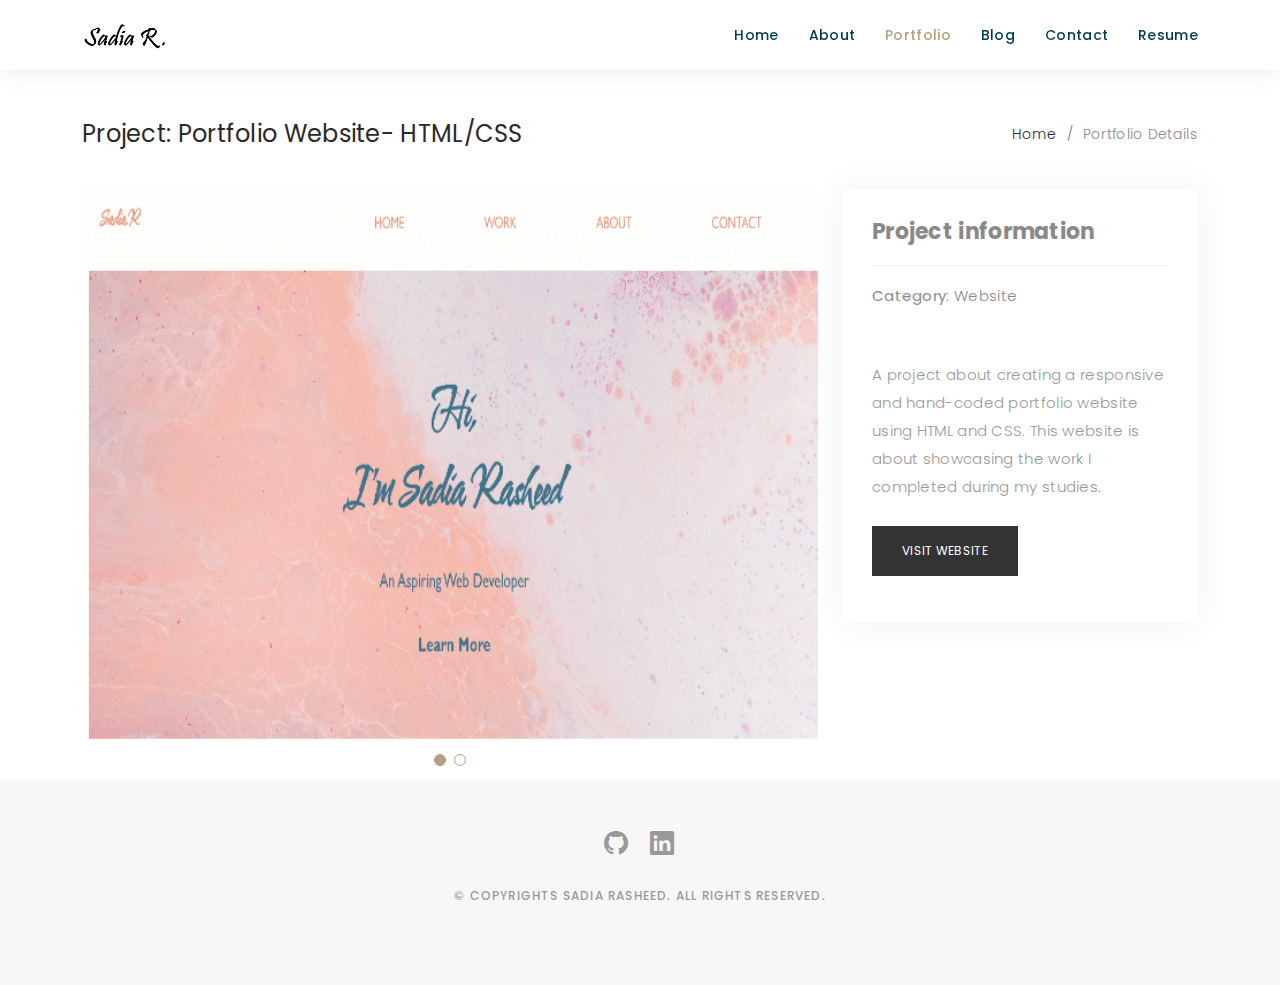
<file: website2.html>
<!DOCTYPE html>
<html lang="en">

<head>
  <meta charset="utf-8">
  <meta content="width=device-width, initial-scale=1.0" name="viewport">

  <title>Portfolio Details </title>
  <meta content="" name="description">
  <meta content="" name="keywords">

  <!-- Favicons -->
  <link href="assets/img/logo.png" rel="icon">
  <link href="assets/img/apple-touch-icon.png" rel="apple-touch-icon">

  <!-- Google Fonts -->
  <link href="https://fonts.googleapis.com/css?family=Poppins:300,300i,400,400i,500,500i,600,600i,700,700i|Playfair+Display:400,400i,500,500i,600,600i,700,700i,900,900i" rel="stylesheet">

  <!-- Vendor CSS Files -->
  <link href="assets/vendor/bootstrap/css/bootstrap.min.css" rel="stylesheet">
  <link href="assets/vendor/bootstrap-icons/bootstrap-icons.css" rel="stylesheet">
  <link href="assets/vendor/boxicons/css/boxicons.min.css" rel="stylesheet">
  <link href="assets/vendor/glightbox/css/glightbox.min.css" rel="stylesheet">
  <link href="assets/vendor/swiper/swiper-bundle.min.css" rel="stylesheet">

  <!-- Template Main CSS File -->
  <link href="assets/css/style.css" rel="stylesheet">

  <!-- =======================================================
  * Template Name: Folio
  * Updated: Mar 10 2023 with Bootstrap v5.2.3
  * Template URL: https://bootstrapmade.com/folio-bootstrap-portfolio-template/
  * Author: BootstrapMade.com
  * License: https://bootstrapmade.com/license/
  ======================================================== -->
</head>

<body>

  <!-- ======= Header ======= -->
  <header id="header" class="fixed-top header-inner-pages">
    <div class="container d-flex align-items-center justify-content-between">

      <a href="index.html" class="logo"><img src="assets/img/logo.png" alt="logo" class="img-fluid"></a>
      <!-- Uncomment below if you prefer to use an text logo -->
      <!-- <h1 class="logo"><a href="index.html">Folio</a></h1> -->

      <nav id="navbar" class="navbar">
        <ul>
          <li><a class="nav-link scrollto " href="index.html">Home</a></li>
          <li><a class="nav-link scrollto" href="#about">About</a></li>
          <li><a class="nav-link active  scrollto" href="#portfolio">Portfolio</a></li>
          <li><a class="nav-link  scrollto" href="#journal">Blog</a></li>
          <li><a class="nav-link  scrollto " href="#contact">Contact</a></li>
          <li><a href="assets/img/Sadia Resume-Recent.pdf" download >Resume</a></li>
        </ul>
        <i class="bi bi-list mobile-nav-toggle"></i>
      </nav><!-- .navbar -->

    </div>
  </header><!-- End Header -->

  <main id="main">

    <!-- ======= Breadcrumbs Section ======= -->
    <section class="breadcrumbs">
      <div class="container">

        <div class="d-flex justify-content-between align-items-center">
          <h2><Strong>Project: Portfolio Website- HTML/CSS</Strong></h2>
          <ol>
            <li><a href="index.html">Home</a></li>
            
            <li>Portfolio Details</li>
          </ol>
        </div>

      </div>
    </section><!-- Breadcrumbs Section -->

    <!-- ======= Portfolio Details Section ======= -->
    <section id="portfolio-details" class="portfolio-details">
      <div class="container">

        <div class="row gy-4">

          <div class="col-lg-8">
            <div class="portfolio-details-slider swiper">
              <div class="swiper-wrapper align-items-center">

                <div class="swiper-slide">
                  <img src="assets/img/portfolio/web_portfolio1.png" alt="image of a portfilio website ">
                </div>

                <div class="swiper-slide">
                  <img src="assets/img/portfolio/web_portfolio2.png" alt="image of  about page of portfolio website">
                </div>

              

              </div>
              <div class="swiper-pagination"></div>
            </div>
          </div>

          <div class="col-lg-4">
            <div class="portfolio-info">
              <h3>Project information</h3>
              <ul>
                <li><strong>Category</strong>: Website </li>
                
                <div class="portfolio-description">
                  
                  <p>A project about creating a responsive and hand-coded portfolio website using HTML and CSS. This website is about showcasing the work I completed during my studies. </p>
                      </div>
                 <a href="https://wcet.waketech.edu/srasheed/WEB210/Portfolio/FinalProject/index.html" target="_blank" class="btn btn-light" role="button">Visit Website</a>
              </ul>
            </div>
           
          </div>

        </div>

      </div>
    </section><!-- End Portfolio Details Section -->

  </main><!-- End #main -->

  <!-- ======= Footer ======= -->
  <div id="footer" class="text-center">
    <div class="container">
      <div class="socials-media text-center">

        <ul class="list-unstyled">
       
          <li><a href="https://github.com/RasheedSadia"><i class="bi bi-github"></i></a></li>
          <li><a href="https://www.linkedin.com/in/sadia-r-399810aa/"><i class="bi bi-linkedin"></i></a></li>
        </ul>

      </div>

      <p>&copy; Copyrights Sadia Rasheed. All rights reserved.</p>

      <div class="credits">
        <!--
        All the links in the footer should remain intact.
        You can delete the links only if you purchased the pro version.
        Licensing information: https://bootstrapmade.com/license/
        Purchase the pro version with working PHP/AJAX contact form: https://bootstrapmade.com/buy/?theme=Folio
      -->
       
      </div>

    </div>
  </div><!-- End Footer -->

  <a href="#" class="back-to-top d-flex align-items-center justify-content-center"><i class="bi bi-arrow-up-short"></i></a>

  <!-- Vendor JS Files -->
  <script src="assets/vendor/bootstrap/js/bootstrap.bundle.min.js"></script>
  <script src="assets/vendor/glightbox/js/glightbox.min.js"></script>
  <script src="assets/vendor/isotope-layout/isotope.pkgd.min.js"></script>
  <script src="assets/vendor/swiper/swiper-bundle.min.js"></script>
  <script src="assets/vendor/typed.js/typed.min.js"></script>
  <script src="assets/vendor/php-email-form/validate.js"></script>

  <!-- Template Main JS File -->
  <script src="assets/js/main.js"></script>

</body>

</html>
</file>
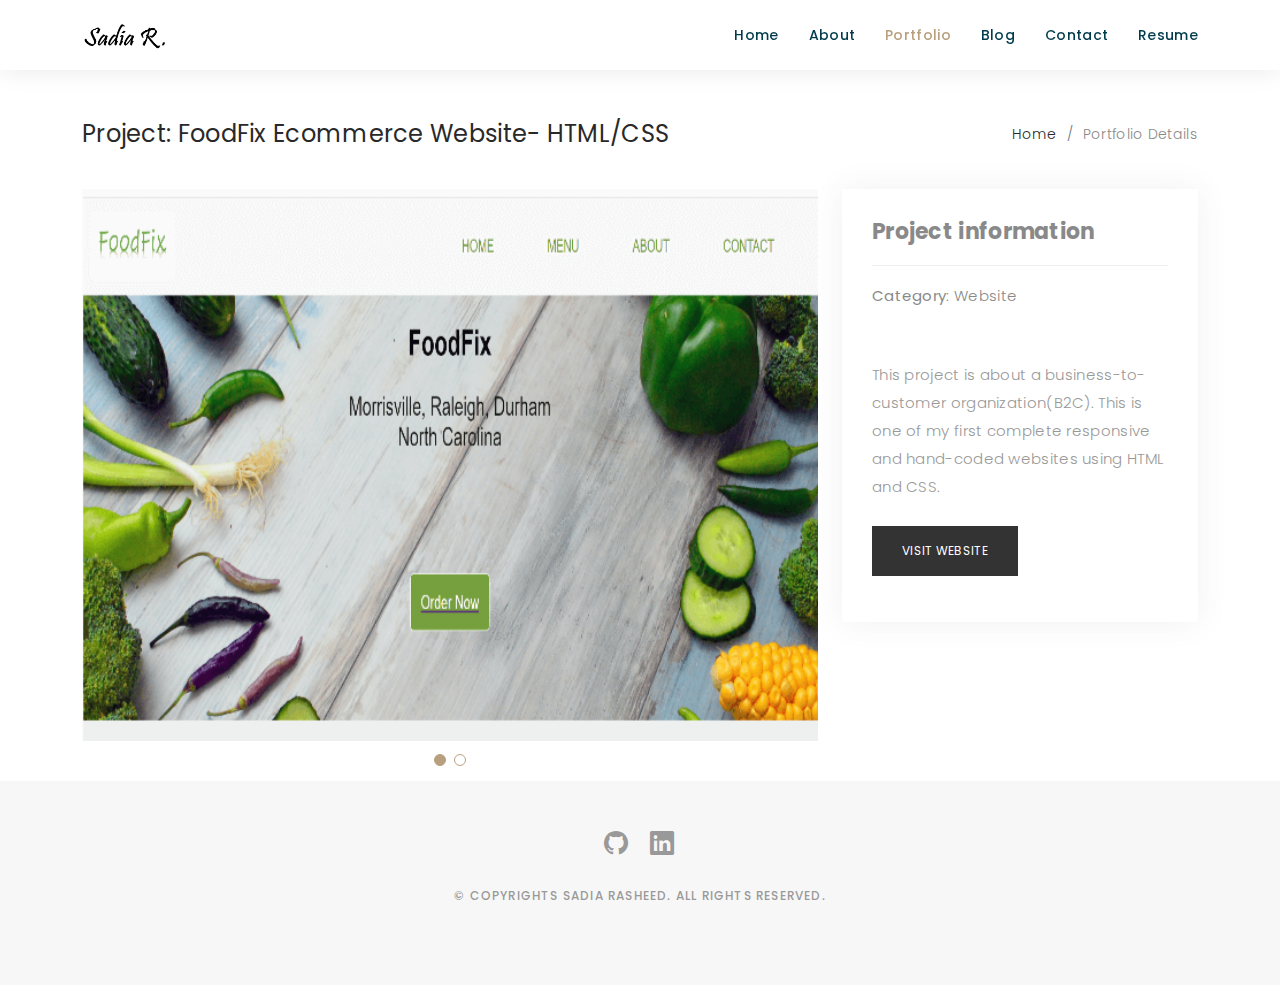
<file: website3.html>
<!DOCTYPE html>
<html lang="en">

<head>
  <meta charset="utf-8">
  <meta content="width=device-width, initial-scale=1.0" name="viewport">

  <title>Portfolio Details </title>
  <meta content="" name="description">
  <meta content="" name="keywords">

  <!-- Favicons -->
  <link href="assets/img/logo.png" rel="icon">
  <link href="assets/img/apple-touch-icon.png" rel="apple-touch-icon">

  <!-- Google Fonts -->
  <link href="https://fonts.googleapis.com/css?family=Poppins:300,300i,400,400i,500,500i,600,600i,700,700i|Playfair+Display:400,400i,500,500i,600,600i,700,700i,900,900i" rel="stylesheet">

  <!-- Vendor CSS Files -->
  <link href="assets/vendor/bootstrap/css/bootstrap.min.css" rel="stylesheet">
  <link href="assets/vendor/bootstrap-icons/bootstrap-icons.css" rel="stylesheet">
  <link href="assets/vendor/boxicons/css/boxicons.min.css" rel="stylesheet">
  <link href="assets/vendor/glightbox/css/glightbox.min.css" rel="stylesheet">
  <link href="assets/vendor/swiper/swiper-bundle.min.css" rel="stylesheet">

  <!-- Template Main CSS File -->
  <link href="assets/css/style.css" rel="stylesheet">

  <!-- =======================================================
  * Template Name: Folio
  * Updated: Mar 10 2023 with Bootstrap v5.2.3
  * Template URL: https://bootstrapmade.com/folio-bootstrap-portfolio-template/
  * Author: BootstrapMade.com
  * License: https://bootstrapmade.com/license/
  ======================================================== -->
</head>

<body>

  <!-- ======= Header ======= -->
  <header id="header" class="fixed-top header-inner-pages">
    <div class="container d-flex align-items-center justify-content-between">

      <a href="index.html" class="logo"><img src="assets/img/logo.png" alt="logo" class="img-fluid"></a>
      <!-- Uncomment below if you prefer to use an text logo -->
      <!-- <h1 class="logo"><a href="index.html">Folio</a></h1> -->

      <nav id="navbar" class="navbar">
        <ul>
          <li><a class="nav-link scrollto " href="index.html">Home</a></li>
          <li><a class="nav-link scrollto" href="#about">About</a></li>
          <li><a class="nav-link active  scrollto" href="#portfolio">Portfolio</a></li>
          <li><a class="nav-link  scrollto" href="#journal">Blog</a></li>
          <li><a class="nav-link  scrollto " href="#contact">Contact</a></li>
          <li><a href="assets/img/Sadia Resume-Recent.pdf" download >Resume</a></li>
        </ul>
        <i class="bi bi-list mobile-nav-toggle"></i>
      </nav><!-- .navbar -->

    </div>
  </header><!-- End Header -->

  <main id="main">

    <!-- ======= Breadcrumbs Section ======= -->
    <section class="breadcrumbs">
      <div class="container">

        <div class="d-flex justify-content-between align-items-center">
          <h2><Strong>Project: FoodFix Ecommerce Website- HTML/CSS</Strong></h2>
          <ol>
            <li><a href="index.html">Home</a></li>
            
            <li>Portfolio Details</li>
          </ol>
        </div>

      </div>
    </section><!-- Breadcrumbs Section -->

    <!-- ======= Portfolio Details Section ======= -->
    <section id="portfolio-details" class="portfolio-details">
      <div class="container">

        <div class="row gy-4">

          <div class="col-lg-8">
            <div class="portfolio-details-slider swiper">
              <div class="swiper-wrapper align-items-center">

                <div class="swiper-slide">
                  <img src="assets/img/portfolio/foodfix1.png" alt="">
                </div>

                <div class="swiper-slide">
                  <img src="assets/img/portfolio/foodfix3.png" alt="">
                </div>

              

              </div>
              <div class="swiper-pagination"></div>
            </div>
          </div>

          <div class="col-lg-4">
            <div class="portfolio-info">
              <h3>Project information</h3>
              <ul>
                <li><strong>Category</strong>: Website</li>
                
                <div class="portfolio-description">
                  
                  <p>This project is about a business-to-customer organization(B2C). This is one of my first complete responsive and hand-coded websites using HTML and CSS.</p> </div>
                 <a href="https://wcet.waketech.edu/srasheed/Foodfix/index.html" target="_blank" class="btn btn-light" role="button">Visit Website</a>
              </ul>
            </div>
           
          </div>

        </div>

      </div>
    </section><!-- End Portfolio Details Section -->

  </main><!-- End #main -->

  <!-- ======= Footer ======= -->
  <div id="footer" class="text-center">
    <div class="container">
      <div class="socials-media text-center">

        <ul class="list-unstyled">
       
          <li><a href="https://github.com/RasheedSadia"><i class="bi bi-github"></i></a></li>
          <li><a href="https://www.linkedin.com/in/sadia-r-399810aa/"><i class="bi bi-linkedin"></i></a></li>
        </ul>

      </div>

      <p>&copy; Copyrights Sadia Rasheed. All rights reserved.</p>

      <div class="credits">
        <!--
        All the links in the footer should remain intact.
        You can delete the links only if you purchased the pro version.
        Licensing information: https://bootstrapmade.com/license/
        Purchase the pro version with working PHP/AJAX contact form: https://bootstrapmade.com/buy/?theme=Folio
      -->
       
      </div>

    </div>
  </div><!-- End Footer -->

  <a href="#" class="back-to-top d-flex align-items-center justify-content-center"><i class="bi bi-arrow-up-short"></i></a>

  <!-- Vendor JS Files -->
  <script src="assets/vendor/bootstrap/js/bootstrap.bundle.min.js"></script>
  <script src="assets/vendor/glightbox/js/glightbox.min.js"></script>
  <script src="assets/vendor/isotope-layout/isotope.pkgd.min.js"></script>
  <script src="assets/vendor/swiper/swiper-bundle.min.js"></script>
  <script src="assets/vendor/typed.js/typed.min.js"></script>
  <script src="assets/vendor/php-email-form/validate.js"></script>

  <!-- Template Main JS File -->
  <script src="assets/js/main.js"></script>

</body>

</html>
</file>
<file: assets/css/style.css>
/**
* Template Name: Folio
* Updated: Mar 10 2023 with Bootstrap v5.2.3
* Template URL: https://bootstrapmade.com/folio-bootstrap-portfolio-template/
* Author: BootstrapMade.com
* License: https://bootstrapmade.com/license/
*/

/*--------------------------------------------------------------
# General
--------------------------------------------------------------*/
body {
  background: #ffffff;
  color: #898989;
  font-family: "Poppins", helvetica;
  font-size: 15px;
  font-weight: 300;
  line-height: 20px;
  letter-spacing: 0.02em;
  overflow-x: hidden;
  margin: 0 auto;
  padding: 0;
  box-sizing: border-box;
}

h1,
h2,
h3,
h4,
h5,
h6 {
  margin: 0;
}

h2 {
  color: #292929;
  font-weight: 600;
}

h4 {
  color: #292929;
  font-size: 14px;
  font-weight: 600;
}

a {
  color: #292929;
  text-decoration: none !important;
  transition: all 0.5s ease-in-out 0s;
}

a:hover {
  transition: all 0.5s ease-in-out 0s;
}

p {
  margin: 25px 0;
  padding: 0;
  font-size: 15px;
  color: #999999;
  line-height: 28px;
}

::-moz-selection {
  background: #003c4c;
  color: #fff;
}

::selection {
  background: #003c4c;
  color: #fff;
}

.btn {
  background: #333;
  border: medium none;
  border-radius: 0;
  color: #fff;
  font-size: 12px;
  height: 50px;
  line-height: 50px;
  padding: 0 30px;
  text-transform: uppercase;
}

.btn:hover,
.btn:focus {
  color: #fff;
}

.padDiv {
  padding: 30px 20px;
}

.section-title {
  margin-bottom: 70px;
}

.section-title h2 {
  font-size: 25px;
  letter-spacing: 2px;
  text-transform: uppercase;
}

.form-control {
  background-color: transparent;
  border: 1px solid #999;
  border-radius: 0;
  color: #999999;
  font-size: 12px;
  font-weight: 500;
  height: 50px;
  letter-spacing: 0.1em;
  padding-left: 10px;
  margin: 0 0 25px 0;
  line-height: 14px;
  text-transform: uppercase;
}

.form-control:focus {
  box-shadow: none;
  outline: 0 none;
}

.paddsection {
  padding-top: 90px;
  padding-bottom: 90px;
}

.paddsections {
  padding-top: 90px;
  padding-bottom: 90px !important;
}

.hvr-shutter-in-horizontal::before {
  background: #333;
}

.hvr-shutter-in-horizontal:hover {
  background: #003c4c;
}

.mb-30 {
  margin-bottom: 30px;
}

.main-content {
  padding-top: 140px;
}

/*--------------------------------------------------------------
# Back to top button
--------------------------------------------------------------*/
.back-to-top {
  position: fixed;
  visibility: hidden;
  opacity: 0;
  right: 15px;
  bottom: 15px;
  z-index: 996;
  background: #003c4c;
  width: 40px;
  height: 40px;
  border-radius: 4px;
  transition: all 0.4s;
}

.back-to-top i {
  font-size: 28px;
  color: #fff;
  line-height: 0;
}

.back-to-top:hover {
  background:#003c4c ;
  color: white;
}

.back-to-top.active {
  visibility: visible;
  opacity: 1;
}

/*--------------------------------------------------------------
# Header
--------------------------------------------------------------*/
#header {
  transition: all 0.5s;
  z-index: 997;
  padding: 15px 0;
  background-color: #fff;
  top: -100%;
  box-shadow: 0px 2px 25px rgba(0, 0, 0, 0.08);
}

#header.header-scrolled,
#header.header-inner-pages {
  top: 0;
}

#header .logo {
  font-size: 30px;
  margin: 0;
  padding: 0;
  line-height: 1;
  font-weight: 600;
  letter-spacing: 1px;
  font-family: "Playfair Display", sans-serif;
  font-style: italic;
}

#header .logo a {
  color: #898989;
}

#header .logo img {
  max-height: 40px;
}

@media (max-width: 992px) {
  #header {
    border: 0;
  }
}

/*--------------------------------------------------------------
# Navigation Menu
--------------------------------------------------------------*/
/**
* Desktop Navigation 
*/
.navbar {
  padding: 0;
}

.navbar ul {
  margin: 0;
  padding: 0;
  display: flex;
  list-style: none;
  align-items: center;
}

.navbar li {
  position: relative;
}

.navbar a,
.navbar a:focus {
  display: flex;
  align-items: center;
  justify-content: space-between;
  padding: 10px 0 10px 30px;
  font-family: "Poppins", sans-serif;
  font-size: 14px;
  font-weight: 500;
  color: #003c4c;
  white-space: nowrap;
  transition: 0.3s;
}

.navbar a i,
.navbar a:focus i {
  font-size: 12px;
  line-height: 0;
  margin-left: 5px;
}

.navbar a:hover,
.navbar .active,
.navbar .active:focus,
.navbar li:hover>a {
  color: #b8a07e;
}

.navbar .dropdown ul {
  display: block;
  position: absolute;
  left: 30px;
  top: calc(100% + 30px);
  margin: 0;
  padding: 10px 0;
  z-index: 99;
  opacity: 0;
  visibility: hidden;
  background: #fff;
  box-shadow: 0px 0px 30px rgba(127, 137, 161, 0.25);
  transition: 0.3s;
}

.navbar .dropdown ul li {
  min-width: 200px;
}

.navbar .dropdown ul a {
  padding: 10px 20px;
  font-weight: 400;
}

.navbar .dropdown ul a i {
  font-size: 12px;
}

.navbar .dropdown ul a:hover,
.navbar .dropdown ul .active:hover,
.navbar .dropdown ul li:hover>a {
  color: #b8a07e;
}

.navbar .dropdown:hover>ul {
  opacity: 1;
  top: 100%;
  visibility: visible;
}

.navbar .dropdown .dropdown ul {
  top: 0;
  left: calc(100% - 30px);
  visibility: hidden;
}

.navbar .dropdown .dropdown:hover>ul {
  opacity: 1;
  top: 0;
  left: 100%;
  visibility: visible;
}

@media (max-width: 1366px) {
  .navbar .dropdown .dropdown ul {
    left: -90%;
  }

  .navbar .dropdown .dropdown:hover>ul {
    left: -100%;
  }
}

/**
* Mobile Navigation 
*/
.mobile-nav-toggle {
  color: #4b4a4a;
  font-size: 28px;
  cursor: pointer;
  display: none;
  line-height: 0;
  transition: 0.5s;
}

.mobile-nav-toggle.bi-x {
  color: #fff;
}

@media (max-width: 991px) {
  .mobile-nav-toggle {
    display: block;
  }

  .navbar ul {
    display: none;
  }
}

.navbar-mobile {
  position: fixed;
  overflow: hidden;
  top: 0;
  right: 0;
  left: 0;
  bottom: 0;
  background: rgba(49, 49, 49, 0.9);
  transition: 0.3s;
}

.navbar-mobile .mobile-nav-toggle {
  position: absolute;
  top: 15px;
  right: 15px;
}

.navbar-mobile ul {
  display: block;
  position: absolute;
  top: 55px;
  right: 15px;
  bottom: 15px;
  left: 15px;
  padding: 10px 0;
  border-radius: 10px;
  background-color: #fff;
  overflow-y: auto;
  transition: 0.3s;
}

.navbar-mobile a,
.navbar-mobile a:focus {
  padding: 10px 20px;
  font-size: 15px;
  color: #4b4a4a;
}

.navbar-mobile a:hover,
.navbar-mobile .active,
.navbar-mobile li:hover>a {
  color: #b8a07e;
}

.navbar-mobile .getstarted,
.navbar-mobile .getstarted:focus {
  margin: 15px;
}

.navbar-mobile .dropdown ul {
  position: static;
  display: none;
  margin: 10px 20px;
  padding: 10px 0;
  z-index: 99;
  opacity: 1;
  visibility: visible;
  background: #fff;
  box-shadow: 0px 0px 30px rgba(127, 137, 161, 0.25);
}

.navbar-mobile .dropdown ul li {
  min-width: 200px;
}

.navbar-mobile .dropdown ul a {
  padding: 10px 20px;
}

.navbar-mobile .dropdown ul a i {
  font-size: 12px;
}

.navbar-mobile .dropdown ul a:hover,
.navbar-mobile .dropdown ul .active:hover,
.navbar-mobile .dropdown ul li:hover>a {
  color: #b8a07e;
}

.navbar-mobile .dropdown>.dropdown-active {
  display: block;
}

/*--------------------------------------------------------------
# Hero
--------------------------------------------------------------*/
#hero {
  background: url("../img/home-bg.jpg") repeat scroll center center/cover;
  height: 100vh;
  width: 100%;
}

#hero .hero-content {
  height: 100vh;
  text-align: left;
  width: 100%;
  display: flex;
  justify-content: center;
  flex-direction: column;
}

.hero-content h1 {
  font-size: 60px;
  font-weight: 700;
  margin-bottom: 10px;
  text-transform: uppercase;
  color: #fff;
}

.hero-content p {
  font-size: 15px;
  letter-spacing: 3px;
  margin-top: 0;
  margin-bottom: 30px;
  text-transform: capitalize;
  color: #fff;
  font-weight: 500;
}

.hero-content .list-social li {
  float: left;
  margin-right: 20px;
  
}

.hero-content .list-social li i {
  color: #fff;
  font-size: 23px;
 
}
@media (max-width: 992px) {
  .hero-content h1 {
    font-size: 40px;
    font-weight: 700;
    margin-bottom: 10px;
    text-transform: uppercase;
    color: #fff;
    
  }

  .hero-content p {
    font-size: 13px;
    letter-spacing: 3px;
    margin-top: 0;
    margin-bottom: 30px;
    text-transform: capitalize;
    color: #fff;
    font-weight: 400;
    
  }
  .hero-content .list-social li {
    float: left;
    margin-right: 20px;
   
  }
  
  .hero-content .list-social li i {
    color: #fff;
    font-size: 20px;
  
  }
}
/*--------------------------------------------------------------
# Breadcrumbs
--------------------------------------------------------------*/
.breadcrumbs {
  padding: 120px 0 0 0;
  background-color: white;
  min-height: 40px;
}

@media (max-width: 992px) {
  .breadcrumbs {
    padding-top: 100px;
  }
}

.breadcrumbs h2 {
  font-size: 24px;
  font-weight: 300;
  margin: 0;
}

@media (max-width: 992px) {
  .breadcrumbs h2 {
    margin: 0 0 10px 0;
  }
}

.breadcrumbs ol {
  display: flex;
  flex-wrap: wrap;
  list-style: none;
  padding: 0;
  margin: 0;
  font-size: 14px;
}

.breadcrumbs ol li+li {
  padding-left: 10px;
}

.breadcrumbs ol li+li::before {
  display: inline-block;
  padding-right: 10px;
  color: #6c757d;
  content: "/";
}

@media (max-width: 768px) {
  .breadcrumbs .d-flex {
    display: block !important;
  }

  .breadcrumbs ol {
    display: block;
  }

  .breadcrumbs ol li {
    display: inline-block;
  }
}

/*-----------------------------------------------------------------------------------*/
/*  About
/*-----------------------------------------------------------------------------------*/
#about {
  width: 100%;
  height: auto;
  background: #f7f7f7;
  padding-top: 120px;
}

#about .div-img-bg {
  padding-bottom: 30px;
  border: 20px solid #003c4c;
}

#about .div-img-bg .about-img img {
  width: 100%;
  box-shadow: 0px 0px 85px 0px rgba(0, 0, 0, 0.14);
  margin-top: -60px;
  margin-left: 40px;
  height: 400px;
  -o-object-fit: cover;
  object-fit: cover;
}

#about .about-descr .p-heading {
  font-family: "Playfair Display", serif;
  font-size: 28px;
  text-align: left;
}

#about .about-descr .separator {
  max-width: 80%;
  margin-bottom: 0;
  text-align: left;
}

/*--------------------------------------------------------------
# Services
--------------------------------------------------------------*/
#services {
  background: #f7f7f7;
  position: relative;
  padding-bottom: 80px;
}

.services-block span {
  margin: 10px 0;
  position: relative;
  font-size: 13px;
  color: #292929;
  letter-spacing: 0.1em;
  font-weight: 500;
  text-transform: uppercase;
  display: block;
}

.services-block .separator {
  margin: 0;
  font-size: 13px;
  line-height: 22px;
}

.services-block i {
  font-size: 44px;
  color: #003c4c;
  line-height: 44px;
}

.services-slider .swiper-pagination {
  margin-top: 30px;
  position: relative;
}

.services-slider .swiper-pagination .swiper-pagination-bullet {
  width: 12px;
  height: 12px;
  background-color: #fff;
  opacity: 1;
  border: 1px solid #003c4c;
}

.services-slider .swiper-pagination .swiper-pagination-bullet-active {
  background-color: #003c4c;
}

/*--------------------------------------------------------------
# Portfolio
--------------------------------------------------------------*/
#portfolio {
  position: relative;
  padding-bottom: 50px;
}

#portfolio #portfolio-flters {
  padding: 0;
  margin: 0 auto 35px auto;
  list-style: none;
  text-align: center;
  border-radius: 50px;
  padding: 2px 15px;
}

#portfolio #portfolio-flters li {
  cursor: pointer;
  display: inline-block;
  padding: 10px 15px 8px 15px;
  font-size: 14px;
  font-weight: 600;
  line-height: 1;
  text-transform: uppercase;
  color: #003c4c;
  margin-bottom: 5px;
  transition: all 0.3s ease-in-out;
}

#portfolio #portfolio-flters li:hover,
#portfolio #portfolio-flters li.filter-active {
  color: #b8a07e;
}

#portfolio #portfolio-flters li:last-child {
  margin-right: 0;
}

#portfolio .portfolio-item {
  margin-bottom: 30px;
}

#portfolio .portfolio-item .portfolio-info {
  opacity: 0;
  position: absolute;
  left: 30px;
  right: 30px;
  bottom: 0;
  z-index: 3;
  transition: all ease-in-out 0.3s;
  background: rgba(251, 251, 251, 0.9);
  padding: 25px;
}

#portfolio .portfolio-item .portfolio-info h4 {
  font-size: 18px;
  color: #555555;
  font-weight: 600;
  margin-bottom: 10px;
}

#portfolio .portfolio-item .portfolio-info p {
  color: #8a8989;
  font-size: 14px;
  margin: 0;
  padding: 0;
}

#portfolio .portfolio-item .portfolio-info .preview-link,
#portfolio .portfolio-item .portfolio-info .details-link {
  position: absolute;
  right: 40px;
  font-size: 24px;
  top: calc(50% - 18px);
  color: #003c4c;
}

#portfolio .portfolio-item .portfolio-info .preview-link:hover,
#portfolio .portfolio-item .portfolio-info .details-link:hover {
  color: #cab89f;
}

#portfolio .portfolio-item .portfolio-info .details-link {
  right: 10px;
}

#portfolio .portfolio-item:hover .portfolio-info {
  opacity: 1;
  bottom: 20px;
}

/*--------------------------------------------------------------
# Portfolio Details
--------------------------------------------------------------*/
.portfolio-details {
  padding-top: 40px;
}

.portfolio-details .portfolio-details-slider img {
  width: 100%;
}

.portfolio-details .portfolio-details-slider .swiper-pagination {
  margin-top: 20px;
  position: relative;
}

.portfolio-details .portfolio-details-slider .swiper-pagination .swiper-pagination-bullet {
  width: 12px;
  height: 12px;
  background-color: #fff;
  opacity: 1;
  border: 1px solid #b8a07e;
}

.portfolio-details .portfolio-details-slider .swiper-pagination .swiper-pagination-bullet-active {
  background-color: #b8a07e;
}

.portfolio-details .portfolio-info {
  padding: 30px;
  box-shadow: 0px 0 30px rgba(75, 74, 74, 0.08);
}

.portfolio-details .portfolio-info h3 {
  font-size: 22px;
  font-weight: 700;
  margin-bottom: 20px;
  padding-bottom: 20px;
  border-bottom: 1px solid #eee;
}

.portfolio-details .portfolio-info ul {
  list-style: none;
  padding: 0;
  font-size: 15px;
}

.portfolio-details .portfolio-info ul li+li {
  margin-top: 10px;
}

.portfolio-details .portfolio-description {
  padding-top: 30px;
}

.portfolio-details .portfolio-description h2 {
  font-size: 26px;
  font-weight: 700;
  margin-bottom: 20px;
}

.portfolio-details .portfolio-description p {
  padding: 0;
}

/*--------------------------------------------------------------
# Journal
--------------------------------------------------------------*/
#journal,
#journal-blog {
  height: auto;
  width: 100%;
  background: #f7f7f7;
  padding-bottom: 60px;
  position: relative;

}

#journal-blog {
  background: #fff;
  padding-bottom: 30px;
}

#journal .journal-block {
  display: inline-block;
  height: auto;
  width: 100%;

}

#journal .journal-block .journal-info {
  position: relative;
}

.journal-block .journal-info img {
  max-width: 100%;
}

.journal-block .journal-info .journal-txt {
  padding: 25px 0px;
  position: relative;
}

.journal-block .journal-info .journal-txt h4 a {
  display: block;
  font-size: 19px;
  line-height: 24px;
  margin: 0 0 13px 0;
  font-weight: 500;
  color: #292929;
  transition: all 0.5s ease-in-out 0s;
}

.journal-block .journal-info .journal-txt h4 a:hover {
  color: #b8a07e;
  transition: all 0.5s ease-in-out 0s;
}

.journal-block .journal-info .journal-txt p {
  margin: 0;
  font-size: 14px;
  line-height: 24px;
}

/*--------------------------------------------------------------
# Journal
--------------------------------------------------------------*/
#contact {
  height: auto;
  width: 100%;
}

.contact-details {
  list-style: none;
  margin: 0;
  padding: 0;
}

.contact-details li {
  padding-bottom: 10px;
}

.contact-details li a:hover {
  padding-bottom: 10px;
  color: #b8a07e;
}


#contact input,
#contact textarea {
  width: 100%;
  margin-bottom: 5px;
}

#contact textarea {
  min-height: 160px;
}


.php-email-form .error-message {
  display: none;
  color: #fff;
  background: #ed3c0d;
  text-align: left;
  padding: 15px;
  margin-bottom: 15px;
  font-weight: 600;
}

.php-email-form .error-message br+br {
  margin-top: 25px;
}

.php-email-form .sent-message {
  display: none;
  color: #fff;
  background: #18d26e;
  text-align: center;
  padding: 15px;
  font-weight: 600;
  margin-bottom: 15px;
}

.php-email-form .loading {
  display: none;
  background: #fff;
  text-align: center;
  padding: 15px;
  margin-bottom: 15px;
}

.php-email-form .loading:before {
  content: "";
  display: inline-block;
  border-radius: 50%;
  width: 24px;
  height: 24px;
  margin: 0 10px -6px 0;
  border: 3px solid #18d26e;
  border-top-color: #eee;
  animation: animate-loading 1s linear infinite;
}

@keyframes animate-loading {
  0% {
    transform: rotate(0deg);
  }

  100% {
    transform: rotate(360deg);
  }
}

/*--------------------------------------------------------------
# Blog
--------------------------------------------------------------*/
/*  Navbar fixd page */
.subpage-nav {
  display: block !important;
}

/*-----------------------------------------------------------------------------------*/
/*  /* Single page */
/*-----------------------------------------------------------------------------------*/
#journal-blog {
  padding-top: 140px;
}

/* main content */
.main-content {
  background: #f7f7f7;
}

.main-content .container-main {
  display: inline-block;
  width: 100%;
}

.main-content .container-main .block-main {
  margin-bottom: 30px;
  overflow: hidden;
}

.container-main .block-main .content-main {
  background: #fff none repeat scroll 0 0;
  display: inline-block;
  width: 100%;
}

.journal-txt h4 a {
  display: block;
  font-size: 19px;
  line-height: 24px;
  margin: 0 0 13px 0;
  font-weight: 500;
  color: #292929;
  transition: all 0.5s ease-in-out 0s;
}

.journal-txt h4 a:hover {
  color: #b8a07e;
  transition: all 0.5s ease-in-out 0s;
}

.post-meta ul li {
  font-size: 12px;
  font-weight: normal;
  margin-left: 8px;
  margin-right: 8px;
  text-transform: capitalize;
  display: inline-block;
  float: none;
}

.content-main .post-meta a {
  color: #a2a2a2;
  margin-left: 5px;
}

/* Commonts */
.comments {
  background: #fff;
}

.entry-comments h6 {
  margin-right: 10px;
  font-size: 13px;
  letter-spacing: 0.1em;
  font-weight: 500;
}

.entry-comments-item {
  margin-top: 40px;
  padding-bottom: 40px;
  border-bottom: 1px solid #f2f2f2;
}

.entry-comments-avatar {
  position: absolute;
  display: block;
  border-radius: 50%;
  width: 60px;
  height: 60px;
}

.entry-comments-body {
  padding-left: 86px;
}

.entry-comments-author {
  margin-right: 10px;
  font-size: 13px;
  color: #292929;
  letter-spacing: 0.1em;
  font-weight: 500;
}

.rep {
  font-size: 13px;
  color: #292929;
  letter-spacing: 0.1em;
  font-weight: 500;
  text-transform: capitalize;
}

.entry-comments span a {
  font-size: 13px;
  color: #999;
}

.entry-comments-reply {
  padding-left: 10%;
}

/* Commonts form */
.cmt {
  background: #fff;
}

blockquote {
  padding: 40px;
  background-color: #f2f2f2;
  margin: 30px 0;
  border: none;
  border-left: 4px solid #b8a07e;
}

/*--------------------------------------------------------------
# Footer
--------------------------------------------------------------*/
#footer {
  background: #f7f7f7;
  padding-top: 50px;
  padding-bottom: 50px;
}

#footer .socials-media {
  width: 100%;
}

#footer .socials-media ul {
  display: inline-block;
  float: none;
  margin: 0 0 20px 0;
}

#footer .socials-media ul li {
  float: left;
  margin-left: 10px;
  margin-right: 10px;
}

#footer .socials-media ul li a {
  font-size: 24px;
  color: #999;
  letter-spacing: 0.1em;
  font-weight: 500;
  background: transparent;
  text-transform: uppercase;
  transition: all 0.5s ease-in-out 0s;
}

#footer .socials-media ul li a:hover {
  color: #b8a07e;
  transition: all 0.5s ease-in-out 0s;
}

#footer p {
  font-size: 12px;
  letter-spacing: 0.1em;
  font-weight: 500;
  margin-top: 0;
  text-transform: uppercase;
}

.credits {
  font-size: 13px;
}

/** Width between 1200x to 0
 *  ~~~~~~~~~~~~~~~~~~~~~~~~~~~~~~~~~~~~
 */
/** Width between 992px to 1199px
 *  ~~~~~~~~~~~~~~~~~~~~~~~~~~~~~~~~~~~~
 */
/** Width between 768px to 991px
 *  ~~~~~~~~~~~~~~~~~~~~~~~~~~~~~~~~~~~~
 */
@media (min-width: 768px) and (max-width: 991px) {

  /* Navbar */
  nav {
    padding: 10px 15px;
  }

  .nav-menu {
    margin-top: 40px;
    display: none;
    float: none;
    width: 100%;
  }

  .nav-menu li {
    float: none;
    width: 100%;
    text-align: center;
    border-top: 1px solid #f7f7f7;
    line-height: 45px;
    margin-left: 0;
    padding-top: 10px;
    padding-bottom: 10px;
  }

  .responsive {
    float: right;
    padding-top: 15px;
    display: block;
  }

  /* About */
  .head-info .header-content .cmaster h1 {
    font-size: 32px;
  }

  #about .div-img-bg {
    padding: 0;
  }

  #about .div-img-bg .about-img img {
    margin-top: 0%;
    margin-left: calc(0% - 0px);
  }

  #about .about-descr .p-heading {
    font-size: 20px;
  }

  #about .about-descr .separator {
    max-width: 100%;
    margin-bottom: 0;
  }

  /* portfolio */
  #portfolio .portfolio-list .nav li {
    float: none;
    margin: 20px;
    display: inline-block;
  }

  /* journal */
  #journal .journal-block .journal-info {
    margin-bottom: 30px;
  }

  /* Contact */
  .contact-contact {
    margin-bottom: 30px;
  }

  /* Footer */
  #footer .socials-media ul li {
    margin-right: 0;
    margin-left: 0;
    float: none;
    display: inline-block;
  }
}

/** Width between 767px to 0
 *  ~~~~~~~~~~~~~~~~~~~~~~~~~~~~~~~~~~~~
 */
@media (max-width: 767px) {

  /* Navbar */
  nav {
    padding: 20px 15px;
  }

  .nav-menu {
    margin-top: 40px;
    display: none;
    float: none;
    width: 100%;
  }

  .nav-menu li {
    float: none;
    width: 100%;
    text-align: center;
    border-top: 1px solid #f7f7f7;
    line-height: 45px;
    margin-left: 0;
    padding-top: 10px;
    padding-bottom: 10px;
  }

  .responsive {
    float: right;
    padding-top: 15px;
    display: block;
  }

  /* About */
  .head-info .header-content h1 {
    font-size: 32px;
  }

  #about .div-img-bg {
    padding: 0;
  }

  #about .div-img-bg .about-img img {
    margin-top: 0%;
    margin-left: calc(0% - 0px);
  }

  #about .about-descr .p-heading {
    font-size: 20px;
  }

  #about .about-descr .separator {
    max-width: 100%;
    margin-bottom: 0;
  }

  /* portfolio */
  #portfolio .portfolio-list .nav li {
    float: none;
    margin: 20px;
    display: inline-block;
  }

  /* journal */
  #journal .journal-block .journal-info {
    margin-bottom: 30px;
  }

  /* Contact */
  .contact-contact {
    margin-bottom: 30px;
  }

  /* Footer */
  #footer .socials-media ul li {
    margin-right: 0;
    margin-left: 0;
    float: none;
    display: inline-block;
  }
}

/** Width between 600px to 0
 *  ~~~~~~~~~~~~~~~~~~~~~~~~~~~~~~~~~~~~
 */
@media (max-width: 600px) {

  /* Navbar */
  nav {
    padding: 20px 15px;
  }

  .nav-menu {
    margin-top: 40px;
    display: none;
    float: none;
    width: 100%;
  }

  .nav-menu li {
    float: none;
    width: 100%;
    text-align: center;
    border-top: 1px solid #f7f7f7;
    line-height: 45px;
    margin-left: 0;
    padding-top: 10px;
    padding-bottom: 10px;
  }

  .responsive {
    float: right;
    padding-top: 15px;
    display: block;
  }

  /* About */
  .head-info .header-content h1 {
    font-size: 32px;
  }

  #about .div-img-bg {
    padding: 0;
  }

  #about .div-img-bg .about-img img {
    margin-top: 0%;
    margin-left: calc(0% - 0px);
  }

  #about .about-descr .p-heading {
    font-size: 20px;
  }

  #about .about-descr .separator {
    max-width: 100%;
    margin-bottom: 0;
  }

  /* portfolio */
  #portfolio .portfolio-list .nav li {
    float: none;
    margin: 10px;
    display: inline-block;
  }

  /* Blog */
  #journal .journal-block .journal-info {
    margin-bottom: 30px;
  }

  /* Contact */
  .contact-contact {
    margin-bottom: 30px;
  }

  /* Footer */
  #footer .socials-media ul li {
    margin-right: 0;
    margin-left: 0;
    float: none;
    display: inline-block;
  }
}

/** Width between 480px to 0
 *  ~~~~~~~~~~~~~~~~~~~~~~~~~~~~~~~~~~~~
 */
@media (max-width: 480px) {

  /* Navbar */
  nav {
    padding: 20px 15px;
  }

  .nav-menu {
    margin-top: 40px;
    display: none;
    float: none;
    width: 100%;
  }

  .nav-menu li {
    float: none;
    width: 100%;
    text-align: center;
    border-top: 1px solid #f7f7f7;
    line-height: 45px;
    margin-left: 0;
    padding-top: 10px;
    padding-bottom: 10px;
  }

  .responsive {
    float: right;
    padding-top: 15px;
    display: block;
  }

  /* About */
  .head-info .header-content h1 {
    font-size: 32px;
  }

  #about .div-img-bg {
    padding: 0;
  }

  #about .div-img-bg .about-img img {
    margin-top: 0%;
    margin-left: calc(0% - 0px);
  }

  #about .about-descr .p-heading {
    font-size: 20px;
  }

  #about .about-descr .separator {
    max-width: 100%;
    margin-bottom: 0;
  }

  /* portfolio */
  #portfolio .portfolio-list .nav li {
    float: none;
    margin: 20px;
  }

  /* journal */
  #journal .journal-block .journal-info {
    margin-bottom: 30px;
  }

  /* Contact */
  .contact-contact {
    margin-bottom: 30px;
  }

  /* Footer */
  #footer .socials-media ul li {
    margin-right: 0;
    margin-left: 0;
    float: none;
    display: inline-block;
  }
}

/** Width between 320px to 0
 *  ~~~~~~~~~~~~~~~~~~~~~~~~~~~~~~~~~~~~
 */
@media (max-width: 320px) {

  /* Navbar */
  nav {
    padding: 20px 15px;
  }

  .nav-menu {
    margin-top: 40px;
    display: none;
    float: none;
    width: 100%;
  }

  .nav-menu li {
    float: none;
    width: 100%;
    text-align: center;
    border-top: 1px solid #f7f7f7;
    line-height: 45px;
    margin-left: 0;
    padding-top: 10px;
    padding-bottom: 10px;
  }

  .responsive {
    float: right;
    padding-top: 15px;
    display: block;
  }

  /* About */
  .head-info .header-content h1 {
    font-size: 32px;
  }

  #about .div-img-bg {
    padding: 0;
  }

  #about .div-img-bg .about-img img {
    margin-top: 0%;
    margin-left: calc(0% - 0px);
  }

  #about .about-descr .p-heading {
    font-size: 20px;
  }

  #about .about-descr .separator {
    max-width: 100%;
    margin-bottom: 0;
  }

  /* portfolio */
  #portfolio .portfolio-list .nav li {
    float: none;
    margin: 20px;
  }

  /* journal */
  #journal .journal-block .journal-info {
    margin-bottom: 30px;
  }

  /* Contact */
  .contact-contact {
    margin-bottom: 30px;
  }

  /* Footer */
  #footer .socials-media ul li {
    margin-right: 0;
    margin-left: 0;
    float: none;
    display: inline-block;
  }

  /* Single page */
  .entry-comments-body span {
    display: inline-block;
    margin-right: 0;
  }
}
</file>
